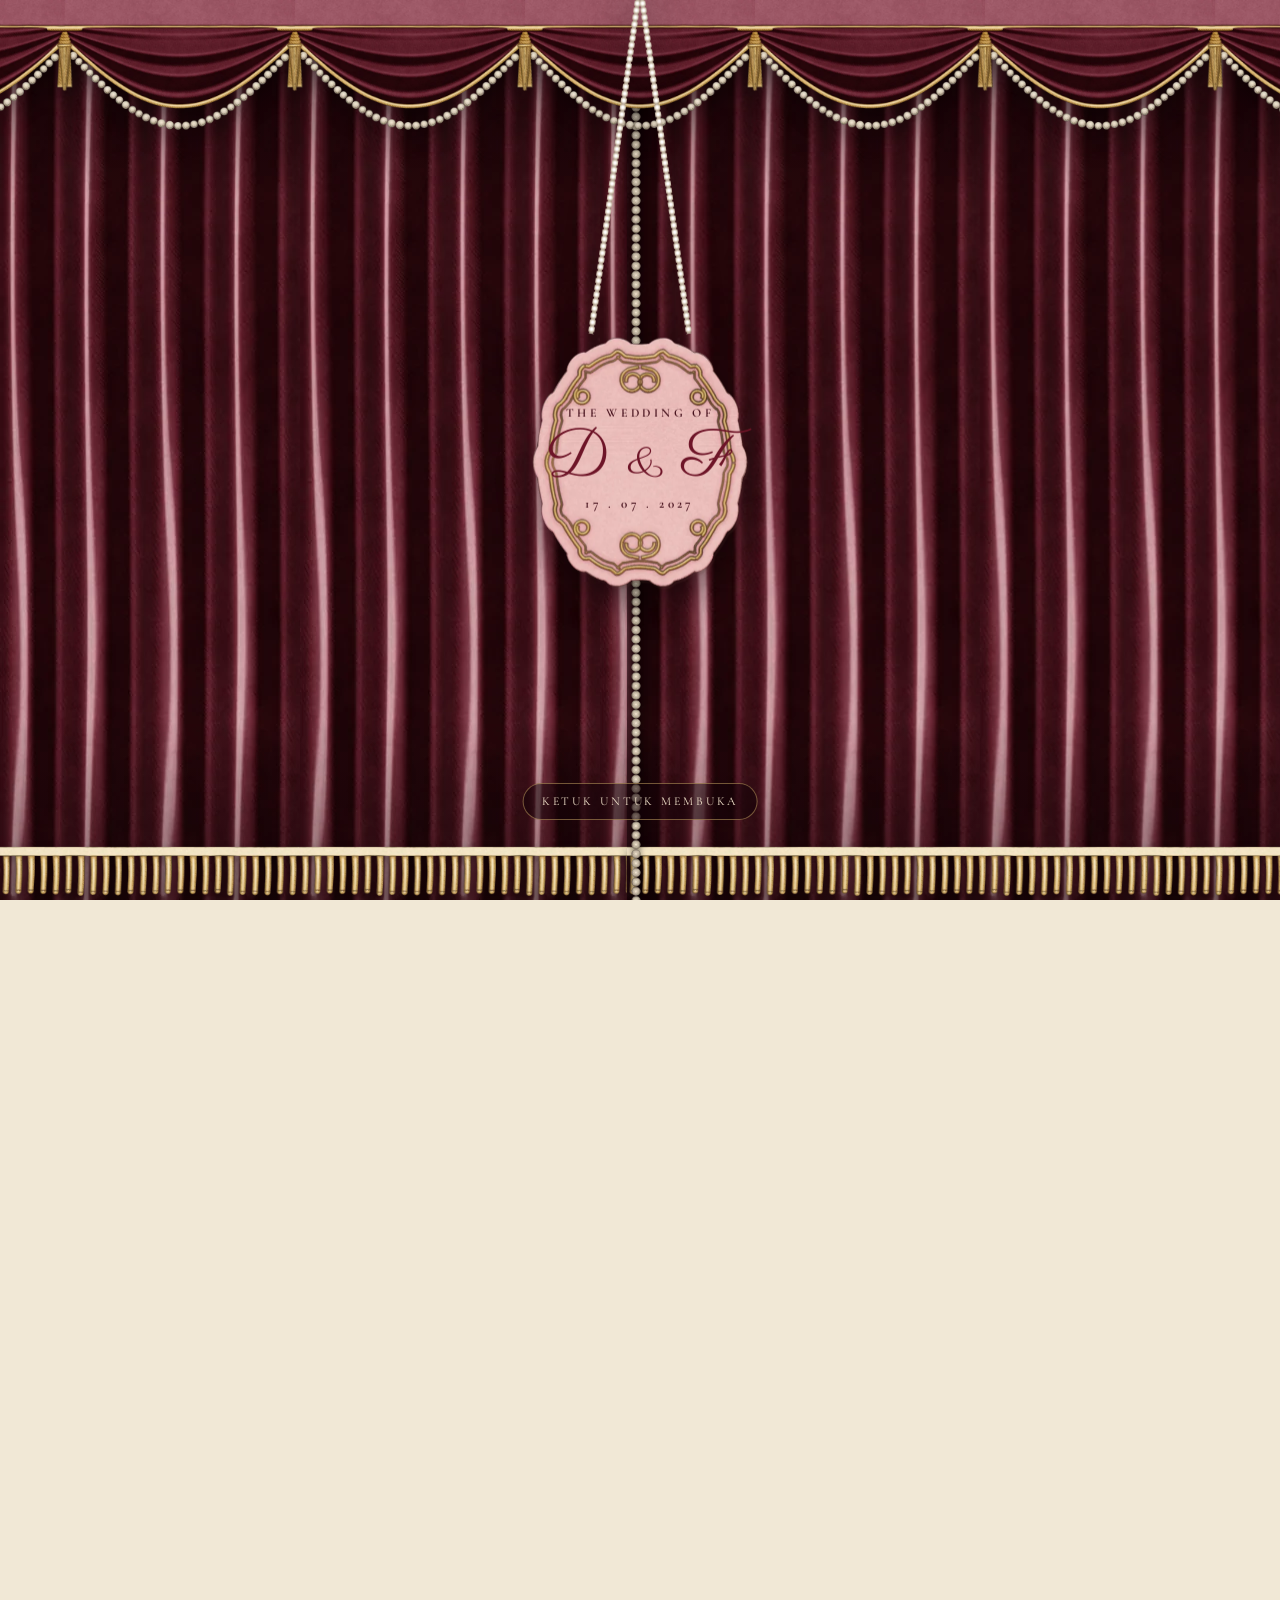
<file: index.html>
<!doctype html>
<html lang="id">
<head>
  <meta charset="utf-8">
  <meta name="viewport" content="width=device-width, initial-scale=1, viewport-fit=cover">
  <title>The Wedding of Devi &amp; Faiz</title>
  <meta name="description" content="Undangan pernikahan Devi &amp; Faiz — Sabtu, 17 Juli 2027, Wajawa Kopi, Blitar.">
  <meta name="theme-color" content="#4a0b19">

  <!-- Pratinjau saat link dibagikan di WhatsApp. Ganti alamatnya bila link GitHub Pages Anda berbeda. -->
  <meta property="og:type" content="website">
  <meta property="og:title" content="The Wedding of Devi &amp; Faiz">
  <meta property="og:description" content="Sabtu, 17 Juli 2027 · Wajawa Kopi, Blitar">
  <meta property="og:image" content="https://akarotto-stack.github.io/undangan/assets/img/og-image.jpg">

  <link rel="preconnect" href="https://fonts.googleapis.com">
  <link rel="preconnect" href="https://fonts.gstatic.com" crossorigin>
  <link rel="stylesheet" href="https://fonts.googleapis.com/css2?family=Amiri&amp;family=Cormorant+Garamond:ital,wght@0,400;0,500;0,600;1,400;1,500&amp;family=Parisienne&amp;display=swap">
  <link rel="preload" as="image" href="assets/img/hiasan/latar-toile.webp">
  <link rel="preload" as="image" href="assets/img/hiasan/taman.webp">
  <link rel="stylesheet" href="assets/css/style.css">
  <script>
    // animasi disiapkan sedini mungkin; dilepas otomatis bila skrip utama gagal dimuat
    document.documentElement.classList.add("siap-animasi");
    setTimeout(function () {
      if (window.UNDANGAN_SIAP) return;
      document.documentElement.classList.remove("siap-animasi", "terkunci");
      var t = document.getElementById("tirai"); if (t) t.hidden = true;
    }, 4000);
  </script>
</head>
<body>

  <!-- sayap kupu-kupu (dipakai ulang oleh semua kupu-kupu) -->
  <svg class="sprite" width="0" height="0" aria-hidden="true" focusable="false">
    <defs>
      <g id="sayap-kupu">
        <!-- sayap kupu-kupu: ilustrasi ukir diwarnai tangan (tiga varian warna, dipilih lewat variabel CSS) -->
        <image href="assets/img/hiasan/sayap-emas.webp" x="0" y="-42" width="50" height="84" style="display: var(--s-emas, inline)"/>
        <image href="assets/img/hiasan/sayap-pink.webp" x="0" y="-42" width="50" height="84" style="display: var(--s-pink, none)"/>
        <image href="assets/img/hiasan/sayap-marun.webp" x="0" y="-42" width="50" height="84" style="display: var(--s-marun, none)"/>
      </g>
    </defs>
  </svg>
  <template id="tpl-kupu">
    <span class="kupu" aria-hidden="true">
      <span class="kupu-tubuh">
        <svg class="sayap kiri" viewBox="-50 -42 50 84"><use href="#sayap-kupu" transform="scale(-1 1)"/></svg>
        <svg class="sayap kanan" viewBox="0 -42 50 84"><use href="#sayap-kupu"/></svg>
        <i class="badan"></i>
      </span>
    </span>
  </template>

  <!-- ============================== SAMPUL ============================== -->
  <section id="sampul" class="sampul" aria-label="Sampul undangan">
    <div class="adegan" data-adegan>
      <div class="lapis latar" data-dalam="0.2"></div>
      <img class="lapis pohon kiri" data-dalam="1" src="assets/img/hiasan/pohon-kiri.webp" alt="" aria-hidden="true">
      <img class="lapis pohon kanan" data-dalam="1" src="assets/img/hiasan/pohon-kanan.webp" alt="" aria-hidden="true">
      <div class="panggung-adegan">
        <img class="lapis janur kiri" data-dalam="0.6" src="assets/img/hiasan/janur-kiri.webp" alt="" aria-hidden="true">
        <img class="lapis janur kanan" data-dalam="0.6" src="assets/img/hiasan/janur-kanan.webp" alt="" aria-hidden="true">
        <img class="lapis taman" data-dalam="0.9" src="assets/img/hiasan/taman.webp" alt="" aria-hidden="true">
      </div>
      <canvas id="kelopak-jatuh" class="lapis kelopak" aria-hidden="true"></canvas>
      <span data-kupu="3" data-jenis="emas,pink,emas" data-sisi></span>
    </div>

    <div class="sampul-isi">
      <p class="judul-kecil" data-isi="judulKecil">The Wedding of</p>
      <figure class="bingkai-foto sampul-foto" data-tampil="fotoSampul">
        <span class="foto-dalam"><img data-src="fotoUtama" data-fokus="fotoUtamaFokus" alt="Foto Devi &amp; Faiz"></span>
        <img class="bingkai-img" src="assets/img/hiasan/bingkai-foto.webp" alt="" aria-hidden="true">
        <span class="kilau-bingkai" aria-hidden="true"></span>
      </figure>
      <h1 class="nama-besar">
        <span class="nama" data-nama="1"></span>
        <span class="dan" aria-hidden="true">&amp;</span>
        <span class="nama" data-nama="2"></span>
      </h1>
      <p class="tanggal-sampul" data-tanggal-singkat></p>
      <div class="kepada">
        <p class="kepada-label" data-isi="sampul.sapaan">Kepada Yth.</p>
        <p class="nama-tamu" id="nama-tamu"></p>
        <p class="catatan" data-isi="sampul.catatan"></p>
      </div>
      <button type="button" class="tombol-buka" id="buka-undangan">
        <svg viewBox="0 0 24 24" aria-hidden="true"><path d="M12 6.5C10.2 5.2 7.6 4.6 4 4.7v13c3.6-.1 6.2.5 8 1.8 1.8-1.3 4.4-1.9 8-1.8v-13c-3.6-.1-6.2.5-8 1.8Z"/><path d="M12 6.5v13"/></svg>
        <span data-isi="sampul.tombol">Buka Undangan</span>
      </button>
    </div>
  </section>

  <!-- ===================== PEMBUKA: TIRAI TEATER ===================== -->
  <div class="tirai" id="tirai" role="dialog" aria-modal="true" aria-label="Tirai pembuka">
    <div class="tirai-panel kiri"><div class="tirai-kain"><div class="tirai-rumbai"></div></div><div class="tirai-tepi"></div></div>
    <div class="tirai-panel kanan"><div class="tirai-kain"><div class="tirai-rumbai"></div></div><div class="tirai-tepi"></div></div>
    <div class="tirai-atas" aria-hidden="true"></div>
    <button type="button" class="tirai-plakat" id="tirai-plakat" aria-label="Buka tirai undangan">
      <span class="tali kiri" aria-hidden="true"></span><span class="tali kanan" aria-hidden="true"></span>
      <img src="assets/img/hiasan/tirai-plakat.webp" alt="">
      <span class="plakat-isi">
        <span class="plakat-kecil" data-isi="judulKecil">The Wedding of</span>
        <span class="plakat-mono" data-monogram></span>
        <span class="plakat-tgl" data-tanggal-singkat></span>
      </span>
    </button>
    <p class="tirai-ajak" aria-hidden="true">Ketuk untuk membuka</p>
  </div>

  <!-- ================== AMPLOP (efek "Buka Undangan") ================== -->
  <div class="amplop-layar" id="amplop-layar" hidden>
    <div class="amplop" id="amplop">
      <div class="amplop-belakang"></div>
      <div class="amplop-surat">
        <p class="surat-kecil" data-isi="judulKecil">The Wedding of</p>
        <p class="surat-nama"><span data-nama="1"></span> <span class="dan">&amp;</span> <span data-nama="2"></span></p>
        <p class="surat-tgl" data-tanggal-singkat></p>
      </div>
      <div class="amplop-depan"></div>
      <span class="amplop-bunga" aria-hidden="true">
        <img class="ab-pakis" src="assets/img/hiasan/tabur-fern.webp" alt="">
        <img class="ab-calla" src="assets/img/hiasan/tabur-calla.webp" alt="">
        <img class="ab-mawar" src="assets/img/hiasan/tabur-rose.webp" alt="">
        <img class="ab-kecil" src="assets/img/hiasan/tabur-hydr.webp" alt="">
      </span>
      <div class="amplop-tutup"><div class="tutup-luar"></div><div class="tutup-dalam"></div></div>
      <button type="button" class="amplop-segel" id="amplop-segel" aria-label="Buka segel amplop"><img src="assets/img/hiasan/tabur-segel.webp" alt=""></button>
    </div>
    <p class="amplop-ajak">Ketuk segel untuk membuka</p>
  </div>

  <!-- =================== PANEL KIRI (layar lebar saja) =================== -->
  <aside class="panel-samping" aria-hidden="true">
    <div class="adegan">
      <div class="lapis latar"></div>
      <img class="lapis pohon kiri" src="assets/img/hiasan/pohon-kiri.webp" alt="">
      <img class="lapis pohon kanan" src="assets/img/hiasan/pohon-kanan.webp" alt="">
      <div class="panggung-adegan">
        <img class="lapis janur kiri" src="assets/img/hiasan/janur-kiri.webp" alt="">
        <img class="lapis janur kanan" src="assets/img/hiasan/janur-kanan.webp" alt="">
        <img class="lapis taman" src="assets/img/hiasan/taman.webp" alt="">
      </div>
    </div>
    <div class="sampul-isi panel-isi">
      <p class="judul-kecil" data-isi="judulKecil">The Wedding of</p>
      <figure class="bingkai-foto sampul-foto" data-tampil="fotoSampul">
        <span class="foto-dalam"><img data-src="fotoUtama" data-fokus="fotoUtamaFokus" alt=""></span>
        <img class="bingkai-img" src="assets/img/hiasan/bingkai-foto.webp" alt="" aria-hidden="true">
        <span class="kilau-bingkai" aria-hidden="true"></span>
      </figure>
      <p class="nama-besar">
        <span class="nama" data-nama="1"></span>
        <span class="dan">&amp;</span>
        <span class="nama" data-nama="2"></span>
      </p>
      <p class="tanggal-sampul" data-tanggal-singkat></p>
    </div>
  </aside>

  <!-- ============================== ISI ============================== -->
  <main class="kolom" id="isi">

    <!-- AYAT + MUSIK -->
    <section class="bagian bagian-ayat" id="ayat">
      <img class="pohon-pojok kiri" src="assets/img/hiasan/pohon-kiri.webp" alt="" aria-hidden="true" loading="lazy">
      <img class="pohon-pojok kanan" src="assets/img/hiasan/pohon-kanan.webp" alt="" aria-hidden="true" loading="lazy">
      <div class="panggung">
        <img class="kolom-bunga kiri dari-kiri" data-parallax="0.12" src="assets/img/hiasan/kolom-gelap-kiri.webp" alt="" aria-hidden="true" loading="lazy">
        <img class="kolom-bunga kanan dari-kanan" data-parallax="0.18" src="assets/img/hiasan/kolom-gelap-kanan.webp" alt="" aria-hidden="true" loading="lazy">
        <article class="kartu kartu-ayat muncul">
          <span class="hiasan-lengkung" aria-hidden="true"><svg viewBox="0 0 120 40"><path d="M60 6c-4 6-4 12 0 18 4-6 4-12 0-18Z"/><path d="M60 24c-10-12-26-14-34-6-6 6-2 14 5 12 5-2 4-8-1-8M60 24c10-12 26-14 34-6 6 6 2 14-5 12-5-2-4-8 1-8"/><path d="M26 30c-8 4-16 4-22 0M94 30c8 4 16 4 22 0"/><circle cx="60" cy="31" r="2.6"/><circle cx="46" cy="33" r="1.4"/><circle cx="74" cy="33" r="1.4"/></svg></span>
          <p class="arab bismillah" lang="ar" dir="rtl" data-isi="bismillah"></p>
          <p class="arab ayat" lang="ar" dir="rtl" data-isi="kutipan.arab" data-tampil="kutipan"></p>
          <p class="ayat-arti" data-isi="kutipan.teks" data-tampil="kutipan"></p>
          <p class="ayat-sumber" data-isi="kutipan.sumber" data-tampil="kutipan"></p>
        </article>
      </div>
      <div class="pemutar-baris">
        <button type="button" class="piringan muncul" id="pemutar" hidden aria-label="Putar lagu">
          <span class="piringan-disk">
            <span class="piringan-cakram"><img src="assets/img/hiasan/piringan.webp" alt=""></span>
            <span class="piringan-kilau" aria-hidden="true"></span>
            <span class="piringan-ikon" aria-hidden="true">
              <svg class="ik-putar" viewBox="0 0 24 24"><path d="M8 5.5v13l10.5-6.5Z"/></svg>
              <svg class="ik-jeda" viewBox="0 0 24 24"><path d="M7.5 5.5h3v13h-3zM13.5 5.5h3v13h-3z"/></svg>
            </span>
          </span>
          <span class="piringan-teks">
            <span class="piringan-label" data-isi="labelMusik">Play the music!</span>
            <span class="piringan-judul" data-isi="judulLagu"></span>
            <span class="piringan-status" aria-hidden="true">Ketuk untuk memutar</span>
          </span>
        </button>
      </div>
      <img class="bed tumbuh" src="assets/img/hiasan/bed-1.webp" alt="" aria-hidden="true" loading="lazy">
      <span data-kupu="2" data-jenis="emas,marun"></span>
    </section>

    <!-- SAVE THE DATE -->
    <section class="pita-beludru" id="simpan">
      <div class="tetes" aria-hidden="true"></div>
      <h2 class="std muncul">Save <i>the</i> Date!</h2>
      <div class="hitung-mundur muncul" id="hitung-mundur" role="timer" aria-live="off">
        <div><span data-hm="hari">0</span><small>Hari</small></div>
        <b aria-hidden="true">:</b>
        <div><span data-hm="jam">00</span><small>Jam</small></div>
        <b aria-hidden="true">:</b>
        <div><span data-hm="menit">00</span><small>Menit</small></div>
        <b aria-hidden="true">:</b>
        <div class="detik"><span data-hm="detik">00</span><small>Detik</small></div>
      </div>
      <p class="hm-selesai" id="hm-selesai" hidden></p>
      <p class="tanggal-panjang muncul" data-tanggal-panjang></p>
      <a class="tombol-garis muncul" id="simpan-tanggal" target="_blank" rel="noopener">
        <svg viewBox="0 0 24 24" aria-hidden="true"><path d="M7 3v3M17 3v3M4 9h16M5.5 5h13A1.5 1.5 0 0 1 20 6.5v12a1.5 1.5 0 0 1-1.5 1.5h-13A1.5 1.5 0 0 1 4 18.5v-12A1.5 1.5 0 0 1 5.5 5Z"/></svg>
        Simpan ke Kalender
      </a>
    </section>

    <!-- MEMPELAI -->
    <section class="bagian bagian-mempelai" id="mempelai">
      <div class="panggung">
        <img class="gapura-pink muncul-gapura" src="assets/img/hiasan/gapura-pink.webp" alt="" aria-hidden="true" loading="lazy">
        <img class="kolom-bunga kiri dari-kiri" data-parallax="0.14" src="assets/img/hiasan/kolom-terang-kiri.webp" alt="" aria-hidden="true" loading="lazy">
        <img class="kolom-bunga kanan dari-kanan" data-parallax="0.1" src="assets/img/hiasan/kolom-terang-kanan.webp" alt="" aria-hidden="true" loading="lazy">
        <article class="kartu kartu-pink muncul">
          <p class="arab bismillah kecil" lang="ar" dir="rtl" data-isi="bismillah"></p>
          <p class="salam" data-isi="salamPembuka"></p>
          <p class="pengantar" data-isi="kalimatPembuka"></p>
          <div class="profil-wadah" id="profil-wadah"></div>
        </article>
      </div>
      <img class="bed tumbuh" src="assets/img/hiasan/bed-2.webp" alt="" aria-hidden="true" loading="lazy">
      <span data-kupu="3" data-jenis="pink,emas,pink"></span>
    </section>

    <!-- ACARA -->
    <section class="bagian bagian-acara" id="acara">
      <img class="gebyok muncul" src="assets/img/hiasan/gebyok.webp" alt="" aria-hidden="true" loading="lazy">
      <div class="kartu-beludru muncul">
        <span class="mutiara" aria-hidden="true"><img src="assets/img/hiasan/mutiara.webp" alt="" loading="lazy"></span>
        <div class="daftar-acara" id="daftar-acara"></div>
        <div class="lokasi" id="lokasi"></div>
        <div class="dress-code" id="dress-code" hidden>
          <h3>Dress Code</h3>
          <p data-isi="dressCode.teks"></p>
          <div class="swatch" id="swatch"></div>
        </div>
        <img class="ornamen-tetes kiri" src="assets/img/hiasan/ornamen-tetes.webp" alt="" aria-hidden="true" loading="lazy">
        <img class="ornamen-tetes kanan" src="assets/img/hiasan/ornamen-tetes.webp" alt="" aria-hidden="true" loading="lazy">
      </div>
    </section>

    <!-- SIARAN LANGSUNG -->
    <section class="bagian bagian-kecil" id="streaming" data-tampil="streaming">
      <div class="kartu-polos muncul">
        <h2 class="judul-script">Live Streaming</h2>
        <p data-isi="streaming.teks"></p>
        <a class="tombol-isi" id="link-streaming" target="_blank" rel="noopener" data-isi="streaming.label"></a>
      </div>
    </section>

    <!-- CERITA -->
    <section class="bagian bagian-kecil" id="cerita" data-tampil="ceritaCinta">
      <h2 class="judul-script muncul">Cerita Kami</h2>
      <ol class="linimasa" id="linimasa"></ol>
    </section>

    <!-- GALERI -->
    <section class="bagian bagian-galeri" id="galeri" data-tampil="galeri">
      <h2 class="judul-script muncul">Galeri</h2>
      <p class="sub-judul muncul">Momen Kami</p>
      <div class="dinding muncul" id="dinding" role="region" aria-label="Dinding foto interaktif" aria-describedby="dinding-petunjuk">
        <div class="dinding-dunia" id="kisi-foto"></div>
        <p class="dinding-petunjuk" id="dinding-petunjuk">
          <svg viewBox="0 0 24 24" aria-hidden="true"><path d="M8 13V5.5a1.5 1.5 0 0 1 3 0V11m0-1.5V4a1.5 1.5 0 0 1 3 0v6m0-4.5a1.5 1.5 0 0 1 3 0V11m0-3a1.5 1.5 0 0 1 3 0v6.5A6.5 6.5 0 0 1 13.5 21H12a6 6 0 0 1-4.6-2.2L4.3 15a1.6 1.6 0 0 1 2.4-2.1L8 14.5"/></svg>
          <span data-petunjuk>Cubit untuk zoom · Geser untuk jelajah</span>
        </p>
        <div class="dinding-kontrol" role="toolbar" aria-label="Kontrol galeri">
          <button type="button" id="dinding-plus" aria-label="Perbesar"><svg viewBox="0 0 24 24" aria-hidden="true"><circle cx="10.5" cy="10.5" r="6.5"/><path d="M15.5 15.5 20 20M10.5 7.5v6M7.5 10.5h6"/></svg></button>
          <button type="button" id="dinding-minus" aria-label="Perkecil"><svg viewBox="0 0 24 24" aria-hidden="true"><circle cx="10.5" cy="10.5" r="6.5"/><path d="M15.5 15.5 20 20M7.5 10.5h6"/></svg></button>
          <button type="button" id="dinding-pusat" aria-label="Lihat semua foto"><svg viewBox="0 0 24 24" aria-hidden="true"><path d="M12 3v18M3 12h18M12 3 9.5 5.5M12 3l2.5 2.5M12 21l-2.5-2.5M12 21l2.5-2.5M3 12l2.5-2.5M3 12l2.5 2.5M21 12l-2.5-2.5M21 12l-2.5 2.5"/></svg></button>
          <button type="button" id="dinding-acak" aria-label="Acak susunan foto"><svg viewBox="0 0 24 24" aria-hidden="true"><path d="M3 7h3.5c2.5 0 3.7 1.3 5 3.5l1 1.8c1.3 2.2 2.5 3.7 5 3.7H21M18 14l3 3-3 3M3 17h3.5c1.7 0 2.8-.7 3.7-1.8M14.3 8.8C15.2 7.7 16.3 7 18 7h3M18 4l3 3-3 3"/></svg></button>
        </div>
      </div>
      <span data-kupu="2" data-jenis="emas,pink"></span>
    </section>

    <!-- RSVP & UCAPAN -->
    <section class="bagian bagian-rsvp" id="rsvp" data-tampil="rsvp">
      <img class="kolom-bunga kecil kiri dari-kiri" src="assets/img/hiasan/kolom-gelap-kiri.webp" alt="" aria-hidden="true" loading="lazy">
      <div class="kartu-renda muncul">
        <h2 class="judul-script">RSVP &amp; Ucapan</h2>
        <p class="sub" data-isi="rsvp.teks"></p>
        <p class="label-demo" id="label-demo" hidden>Mode demo — sambungkan Google Sheets agar jawaban tersimpan</p>
        <form class="form-rsvp" id="form-rsvp" novalidate>
          <label class="isian">
            <span>Nama</span>
            <input id="rsvp-nama" name="nama" type="text" maxlength="80" autocomplete="name" required>
          </label>
          <fieldset class="pilihan">
            <legend>Konfirmasi kehadiran</legend>
            <label><input type="radio" name="hadir" id="rsvp-ya" value="ya"><span data-isi="rsvp.labelHadir">Hadir</span></label>
            <label><input type="radio" name="hadir" id="rsvp-tidak" value="tidak"><span data-isi="rsvp.labelTidak">Tidak hadir</span></label>
          </fieldset>
          <label class="isian" id="isian-jumlah">
            <span>Jumlah yang hadir</span>
            <select id="rsvp-jumlah" name="jumlah"></select>
          </label>
          <label class="isian">
            <span>Ucapan &amp; doa</span>
            <textarea id="rsvp-ucapan" name="ucapan" rows="4" maxlength="500"></textarea>
          </label>
          <button type="submit" class="tombol-isi" id="kirim-rsvp">Kirim</button>
          <p class="pesan-form" id="pesan-form" role="status"></p>
        </form>
        <div class="ucapan-kepala">
          <h3>Ucapan &amp; Doa</h3>
          <span id="jumlah-ucapan"></span>
        </div>
        <ul class="daftar-ucapan" id="daftar-ucapan"></ul>
        <button type="button" class="tombol-garis gelap" id="ucapan-lagi" hidden>Lihat ucapan lainnya</button>
      </div>
    </section>

    <!-- PENUTUP -->
    <section class="bagian bagian-penutup" id="penutup">
      <img class="pohon-pojok kiri" src="assets/img/hiasan/pohon-kiri.webp" alt="" aria-hidden="true" loading="lazy">
      <img class="pohon-pojok kanan" src="assets/img/hiasan/pohon-kanan.webp" alt="" aria-hidden="true" loading="lazy">
      <div class="panggung">
        <img class="kolom-bunga kiri dari-kiri" src="assets/img/hiasan/kolom-terang-kiri.webp" alt="" aria-hidden="true" loading="lazy">
        <img class="kolom-bunga kanan dari-kanan" src="assets/img/hiasan/kolom-gelap-kanan.webp" alt="" aria-hidden="true" loading="lazy">
        <article class="kartu kartu-ayat kartu-penutup muncul">
          <span class="hiasan-lengkung" aria-hidden="true"><svg viewBox="0 0 120 40"><path d="M60 6c-4 6-4 12 0 18 4-6 4-12 0-18Z"/><path d="M60 24c-10-12-26-14-34-6-6 6-2 14 5 12 5-2 4-8-1-8M60 24c10-12 26-14 34-6 6 6 2 14-5 12-5-2-4-8 1-8"/><path d="M26 30c-8 4-16 4-22 0M94 30c8 4 16 4 22 0"/><circle cx="60" cy="31" r="2.6"/><circle cx="46" cy="33" r="1.4"/><circle cx="74" cy="33" r="1.4"/></svg></span>
          <h2 class="judul-script judul-penutup" data-isi="judulPenutup">Terima Kasih</h2>
          <p class="penutup-teks" data-isi="kalimatPenutup"></p>
          <p class="salam" data-isi="salamPenutup"></p>
          <p class="kami">Kami yang berbahagia,</p>
          <p class="nama-penutup"><span data-nama="1"></span> <span class="dan">&amp;</span> <span data-nama="2"></span></p>
          <p class="keluarga" data-isi="keluarga"></p>
          <div class="turut" data-tampil="turutMengundang">
            <h3>Turut Mengundang</h3>
            <ul id="daftar-turut"></ul>
          </div>
          <p class="tagar" data-isi="tagar"></p>
        </article>
      </div>
      <img class="bed tumbuh" src="assets/img/hiasan/bed-1.webp" alt="" aria-hidden="true" loading="lazy">
      <span data-kupu="3" data-jenis="emas,marun,pink"></span>
      <footer class="kaki">
        <p>Dibuat dengan cinta untuk <span data-nama="1"></span> &amp; <span data-nama="2"></span></p>
      </footer>
    </section>
  </main>

  <canvas class="kelopak-isi" id="kelopak-isi" aria-hidden="true"></canvas>

  <nav class="nav-bawah" id="nav-bawah" aria-label="Navigasi bagian" hidden></nav>

  <button type="button" class="tombol-musik" id="tombol-musik" hidden aria-label="Jeda musik">
    <img src="assets/img/hiasan/piringan.webp" alt="">
  </button>
  <audio id="audio" loop preload="none"></audio>

  <div class="lightbox" id="lightbox" hidden role="dialog" aria-modal="true" aria-label="Foto galeri">
    <button type="button" class="lb-tutup" id="lb-tutup" aria-label="Tutup">&times;</button>
    <button type="button" class="lb-panah kiri" id="lb-kiri" aria-label="Foto sebelumnya">&#8249;</button>
    <img id="lightbox-img" alt="">
    <button type="button" class="lb-panah kanan" id="lb-kanan" aria-label="Foto berikutnya">&#8250;</button>
    <p class="lb-urutan" id="lb-urutan"></p>
  </div>
  <div class="notifikasi" id="notifikasi" role="status" aria-live="polite"></div>

  <!-- ============================ TEMPLATE ============================ -->
  <template id="tpl-profil">
    <div class="profil muncul">
      <figure class="bingkai-foto profil-foto" hidden>
        <span class="foto-dalam"><img alt="" loading="lazy"></span>
        <img class="bingkai-img" src="assets/img/hiasan/bingkai-foto.webp" alt="" aria-hidden="true">
        <span class="kilau-bingkai" aria-hidden="true"></span>
      </figure>
      <p class="nama-lengkap"></p>
      <p class="keterangan"></p>
      <p class="orang-tua"></p>
      <a class="instagram" hidden target="_blank" rel="noopener">
        <svg viewBox="0 0 24 24" aria-hidden="true"><rect x="3.5" y="3.5" width="17" height="17" rx="5"/><circle cx="12" cy="12" r="4"/><circle cx="17.3" cy="6.7" r="1"/></svg>
        <span></span>
      </a>
    </div>
  </template>

  <template id="tpl-acara">
    <div class="acara-item">
      <span class="ikon-acara" aria-hidden="true"></span>
      <h3 class="nama-acara"></h3>
      <p class="baris"><svg viewBox="0 0 24 24" aria-hidden="true"><path d="M7 3v3M17 3v3M4 9h16M5.5 5h13A1.5 1.5 0 0 1 20 6.5v12a1.5 1.5 0 0 1-1.5 1.5h-13A1.5 1.5 0 0 1 4 18.5v-12A1.5 1.5 0 0 1 5.5 5Z"/></svg><span class="hari-tanggal"></span></p>
      <p class="baris"><svg viewBox="0 0 24 24" aria-hidden="true"><circle cx="12" cy="12" r="8.5"/><path d="M12 7.5V12l3 2"/></svg><span class="jam"></span></p>
      <p class="baris tempat-acara" hidden><svg viewBox="0 0 24 24" aria-hidden="true"><path d="M12 21s-6.5-5.6-6.5-11a6.5 6.5 0 0 1 13 0c0 5.4-6.5 11-6.5 11Z"/><circle cx="12" cy="10" r="2.3"/></svg><span class="tempat"></span></p>
      <a class="link-kalender" target="_blank" rel="noopener">+ Kalender</a>
    </div>
  </template>

  <template id="tpl-lokasi">
    <div class="lokasi-item">
      <span class="ikon-acara" data-ikon="pin" aria-hidden="true"></span>
      <h3>Lokasi</h3>
      <p class="baris"><svg viewBox="0 0 24 24" aria-hidden="true"><path d="M12 21s-6.5-5.6-6.5-11a6.5 6.5 0 0 1 13 0c0 5.4-6.5 11-6.5 11Z"/><circle cx="12" cy="10" r="2.3"/></svg><span><strong class="tempat"></strong><br><span class="alamat"></span></span></p>
      <div class="peta" hidden></div>
      <a class="tombol-isi terang link-maps" target="_blank" rel="noopener">Lihat Lokasi</a>
    </div>
  </template>

  <template id="tpl-ucapan">
    <li class="ucapan">
      <div class="ucapan-atas"><strong class="ucapan-nama"></strong><span class="lencana"></span></div>
      <p class="ucapan-isi"></p>
      <time class="ucapan-waktu"></time>
    </li>
  </template>

  <script src="config.js"></script>
  <script src="assets/js/main.js"></script>
</body>
</html>
</file>
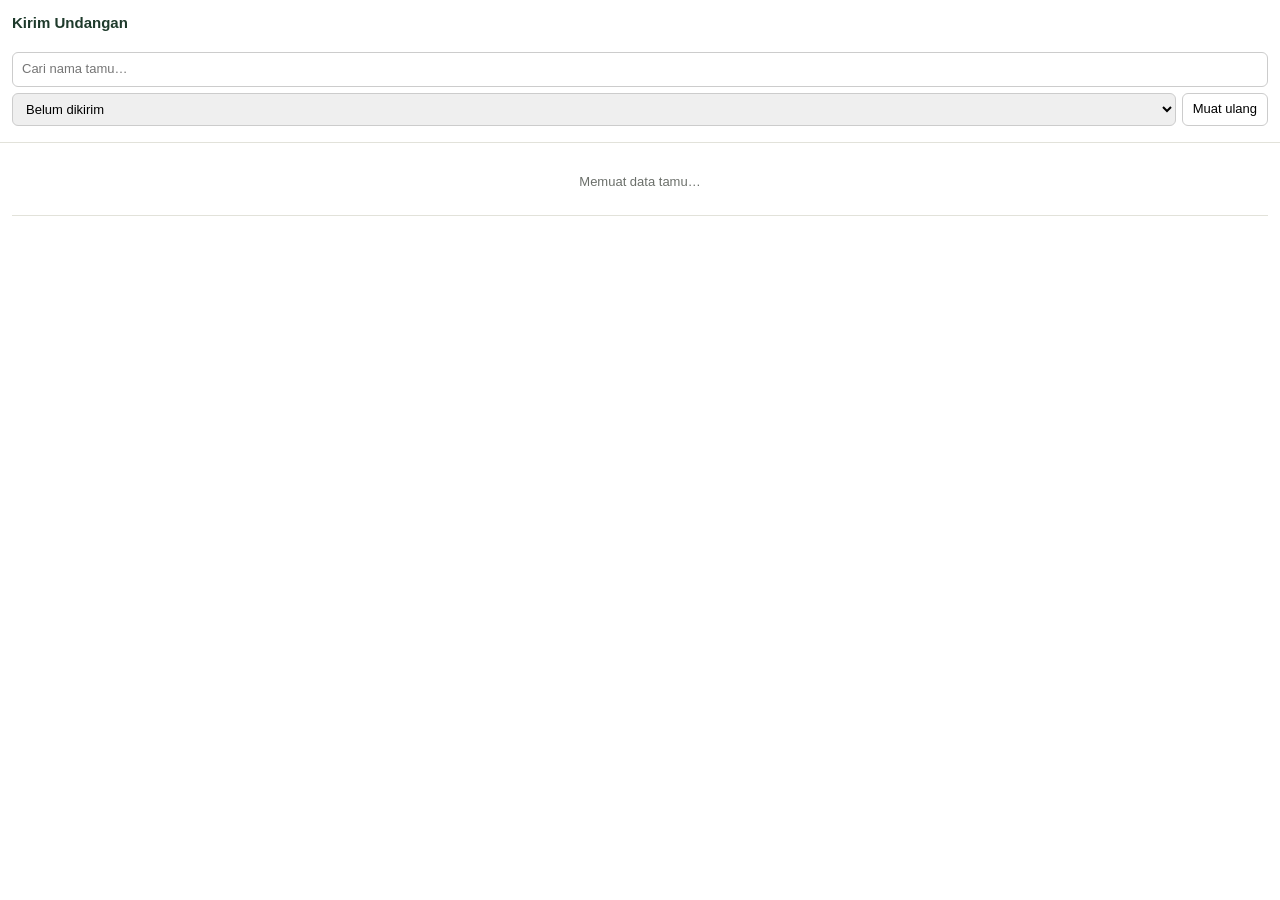
<file: google-apps-script/Kirim.html>
<!DOCTYPE html>
<html>
<head>
<base target="_top">
<meta charset="utf-8">
<style>
  :root { --hijau:#1E3A2B; --kuningan:#A8843F; --garis:#E2E2DA; --abu:#6B6F6A; --latar:#F7F7F2; }
  * { box-sizing: border-box; }
  body { margin: 0; font: 13px/1.45 Arial, sans-serif; color: #222; background: #fff; }
  header { position: sticky; top: 0; background: #fff; border-bottom: 1px solid var(--garis); padding: 12px 12px 10px; z-index: 2; }
  h1 { font-size: 15px; margin: 0 0 8px; color: var(--hijau); }
  .rekap { display: grid; grid-template-columns: repeat(2, 1fr); gap: 6px; margin-bottom: 10px; }
  .rekap div { background: var(--latar); border-radius: 8px; padding: 6px 8px; }
  .rekap b { display: block; font-size: 16px; color: var(--hijau); }
  .rekap span { color: var(--abu); font-size: 11px; }
  input[type=search], select { width: 100%; padding: 7px 9px; border: 1px solid #ccc; border-radius: 6px; font: inherit; margin-bottom: 6px; }
  .baris-alat { display: flex; gap: 6px; }
  .baris-alat select { flex: 1; }
  .tbl { border: 1px solid #ccc; background: #fff; border-radius: 6px; padding: 0 10px; cursor: pointer; font: inherit; height: 33px; }
  .peringatan { background: #FFF4D6; border: 1px solid #F0D68A; border-radius: 6px; padding: 8px; margin-top: 6px; font-size: 12px; }
  ul { list-style: none; margin: 0; padding: 6px 12px 24px; }
  li { border-bottom: 1px solid var(--garis); padding: 10px 0; }
  .nama { font-weight: bold; font-size: 13.5px; word-break: break-word; }
  .info { color: var(--abu); font-size: 11.5px; margin: 2px 0 6px; }
  .lencana { display: inline-block; font-size: 10.5px; padding: 1px 7px; border-radius: 10px; margin-right: 4px; background: #EEE; color: #555; }
  .lencana.ok { background: #DCEFD9; color: #1E5631; }
  .lencana.buka { background: #E3ECF7; color: #24476B; }
  .lencana.tidak { background: #F7DEDA; color: #8B1A1A; }
  .aksi { display: flex; gap: 6px; flex-wrap: wrap; }
  .aksi a, .aksi button { display: inline-block; text-decoration: none; font: inherit; font-size: 12px; padding: 6px 10px; border-radius: 6px; cursor: pointer; }
  .kirim { background: #1F8F4E; color: #fff; border: 1px solid #1F8F4E; }
  .kirim.ulang { background: #fff; color: #1F8F4E; }
  .salin { background: #fff; color: #333; border: 1px solid #ccc; }
  .salin-input { width: 100%; margin-top: 6px; font-size: 11px; }
  .kosong, .muat { color: var(--abu); text-align: center; padding: 24px 8px; }
</style>
</head>
<body>
<header>
  <h1>Kirim Undangan</h1>
  <div class="rekap" id="rekap"></div>
  <input type="search" id="cari" placeholder="Cari nama tamu…">
  <div class="baris-alat">
    <select id="saring">
      <option value="belum">Belum dikirim</option>
      <option value="semua">Semua tamu</option>
      <option value="terkirim">Sudah dikirim</option>
      <option value="belumbuka">Terkirim, belum dibuka</option>
      <option value="belumrsvp">Belum RSVP</option>
    </select>
    <button class="tbl" id="muat-ulang" title="Muat ulang data">Muat ulang</button>
  </div>
  <div id="peringatan"></div>
</header>
<ul id="daftar"><li class="muat">Memuat data tamu…</li></ul>

<script>
  var DATA = { tamu: [], rekap: {} };

  function el(tag, cls, teks) {
    var e = document.createElement(tag);
    if (cls) e.className = cls;
    if (teks != null) e.textContent = teks;
    return e;
  }

  function muat() {
    document.getElementById('daftar').innerHTML = '<li class="muat">Memuat data tamu…</li>';
    google.script.run
      .withSuccessHandler(function (d) { DATA = d; gambar(); })
      .withFailureHandler(function (err) {
        document.getElementById('daftar').innerHTML = '';
        document.getElementById('daftar').appendChild(el('li', 'kosong', 'Gagal memuat: ' + err.message));
      })
      .dataPanel();
  }

  function gambarRekap() {
    var r = DATA.rekap, box = document.getElementById('rekap');
    box.innerHTML = '';
    [
      [r.terkirim + ' / ' + r.total, 'undangan terkirim'],
      [r.dibuka, 'sudah dibuka'],
      [r.rsvpHadir + ' (' + r.orangHadir + ' org)', 'konfirmasi hadir'],
      [r.rsvpTidak, 'tidak hadir']
    ].forEach(function (x) {
      var d = el('div'); d.appendChild(el('b', null, String(x[0]))); d.appendChild(el('span', null, x[1])); box.appendChild(d);
    });
    var p = document.getElementById('peringatan');
    p.innerHTML = '';
    if (!DATA.linkSiap) p.appendChild(el('div', 'peringatan', 'Isi "Link website undangan" di sheet Pengaturan Undangan, lalu jalankan menu "2. Buat / perbarui link undangan".'));
    else if (r.adaLink < r.total) p.appendChild(el('div', 'peringatan', (r.total - r.adaLink) + ' tamu belum punya link. Jalankan menu "2. Buat / perbarui link undangan".'));
  }

  function cocok(t) {
    var q = document.getElementById('cari').value.trim().toLowerCase();
    if (q && t.nama.toLowerCase().indexOf(q) < 0) return false;
    var s = document.getElementById('saring').value;
    if (s === 'belum') return !t.terkirim;
    if (s === 'terkirim') return t.terkirim;
    if (s === 'belumbuka') return t.terkirim && !t.dibuka;
    if (s === 'belumrsvp') return !t.rsvp || t.rsvp === 'Belum Konfirmasi';
    return true;
  }

  function gambar() {
    gambarRekap();
    var ul = document.getElementById('daftar');
    ul.innerHTML = '';
    var tampil = DATA.tamu.filter(cocok);
    if (!tampil.length) { ul.appendChild(el('li', 'kosong', 'Tidak ada tamu pada daftar ini.')); return; }
    tampil.forEach(function (t) {
      var li = el('li');
      li.appendChild(el('div', 'nama', t.nama));
      var info = el('div', 'info');
      info.appendChild(document.createTextNode(t.hp ? '+' + t.hp + ' ' : 'Nomor WA kosong '));
      if (t.terkirim) info.appendChild(el('span', 'lencana ok', 'Terkirim' + (t.waktuKirim ? ' ' + t.waktuKirim : '')));
      if (t.dibuka) info.appendChild(el('span', 'lencana buka', 'Dibuka ' + t.dibuka + (t.jumlahDibuka > 1 ? ' (' + t.jumlahDibuka + 'x)' : '')));
      if (t.rsvp === 'Konfirmasi Hadir') info.appendChild(el('span', 'lencana ok', 'Hadir'));
      if (t.rsvp === 'Konfirmasi Tidak Hadir') info.appendChild(el('span', 'lencana tidak', 'Tidak hadir'));
      li.appendChild(info);

      var aksi = el('div', 'aksi');
      if (t.wa) {
        var a = el('a', 'kirim' + (t.terkirim ? ' ulang' : ''), t.terkirim ? 'Kirim ulang' : (t.hp ? 'Kirim WA' : 'Kirim WA (pilih kontak)'));
        a.href = t.wa; a.target = '_blank'; a.rel = 'noopener';
        a.addEventListener('click', function () {
          google.script.run.withSuccessHandler(function (res) {
            t.terkirim = true; t.waktuKirim = res.waktuKirim; t.status = 'Sudah Dikirim';
            DATA.rekap.terkirim = DATA.tamu.filter(function (x) { return x.terkirim; }).length;
            setTimeout(gambar, 400);
          }).tandaiTerkirim(t.kode);
        });
        aksi.appendChild(a);
        var b = el('button', 'salin', 'Salin link');
        b.addEventListener('click', function () {
          function manual() {
            if (li.querySelector('.salin-input')) return;
            var inp = el('input', 'salin-input'); inp.value = t.link; inp.readOnly = true;
            li.appendChild(inp); inp.focus(); inp.select();
          }
          if (navigator.clipboard && navigator.clipboard.writeText) {
            navigator.clipboard.writeText(t.link).then(function () { b.textContent = 'Tersalin'; setTimeout(function () { b.textContent = 'Salin link'; }, 1500); }, manual);
          } else { manual(); }
        });
        aksi.appendChild(b);
      } else {
        aksi.appendChild(el('span', 'info', 'Belum ada link'));
      }
      li.appendChild(aksi);
      ul.appendChild(li);
    });
  }

  document.getElementById('cari').addEventListener('input', gambar);
  document.getElementById('saring').addEventListener('change', gambar);
  document.getElementById('muat-ulang').addEventListener('click', muat);
  muat();
</script>
</body>
</html>
</file>
<file: assets/css/style.css>
/* ==========================================================================
   TEMA "TAMAN BELUDRU" — ilustrasi botani vintage (cetak ukir diwarnai tangan)
   dengan volume 3D: bunga marun, gapura janur, lanskap toile di atas kertas antik,
   beludru damask, mutiara & bingkai besi tempa.
   Warna & huruf diatur di :root.
   ========================================================================== */
:root {
  --kabut: #f1e8d6;
  --kertas: #f6eee2;
  --marun: #6e1528;
  --marun-tua: #3e0915;
  --beludru: #4a0b19;
  --pink: #e8a2ae;
  --pink-tua: #c9677a;
  --emas: #e2bd72;
  --emas-tua: #b8924a;
  --teks: #3a1a20;
  --teks-lembut: #6b4a4f;
  --krem: #f8ecd9;
  --font-script: "Parisienne", "Great Vibes", cursive;
  --font-serif: "Cormorant Garamond", "Cormorant", Georgia, serif;
  --font-arab: "Amiri", "Traditional Arabic", serif;
  --lebar: 480px;
  --tekstur: url("../img/hiasan/latar-toile.webp");
  --ease: cubic-bezier(.2, .7, .2, 1);
}

*, *::before, *::after { box-sizing: border-box; }
html { -webkit-text-size-adjust: 100%; scroll-behavior: smooth; }
html.terkunci, html.terkunci body { overflow: hidden; height: 100%; }
body {
  margin: 0;
  font-family: var(--font-serif);
  font-size: 17px;
  line-height: 1.6;
  color: var(--teks);
  background: var(--kabut) var(--tekstur) center top / 620px auto repeat;
  overflow-x: hidden;
}
img { max-width: 100%; display: block; }
button, input, select, textarea { font: inherit; color: inherit; }
a { color: inherit; }
[hidden] { display: none !important; }
p { margin: 0; }
h1, h2, h3 { margin: 0; font-weight: 400; }

/* ------------------------------------------------------------------ SAMPUL */
.sampul {
  position: fixed; inset: 0; z-index: 50;
  overflow: hidden;
  background: var(--kabut);
  display: grid; place-items: center;
  perspective: 900px;
}
.adegan { position: absolute; inset: 0; overflow: hidden; }
.lapis { position: absolute; will-change: transform; pointer-events: none; }
.adegan .latar {
  inset: -4%;
  background: var(--kabut) var(--tekstur) center / 640px auto repeat;
}
.adegan .latar::after { /* kabut lembut di tengah agar tulisan terbaca */
  content: ""; position: absolute; inset: 0;
  background: radial-gradient(ellipse 60% 45% at 50% 46%, rgba(243, 235, 219, .88), rgba(243, 235, 219, 0) 70%);
}
.adegan .pohon { top: -11%; width: min(60vw, 420px); }
.adegan .pohon.kiri { left: -24%; transform-origin: 0 0; }
.adegan .pohon.kanan { right: -24%; transform-origin: 100% 0; }
.adegan .janur { top: 22%; height: 48%; width: auto; max-width: none; }
.adegan .janur.kiri { left: -5%; transform-origin: 20% 100%; }
.adegan .janur.kanan { right: -5%; transform-origin: 80% 100%; }
.adegan .taman { left: 50%; bottom: -2%; width: max(112%, 520px); max-width: none; transform-origin: 50% 100%;
  -webkit-mask-image: linear-gradient(90deg, transparent, #000 7%, #000 93%, transparent); mask-image: linear-gradient(90deg, transparent, #000 7%, #000 93%, transparent); }
.adegan .kelopak { inset: 0; width: 100%; height: 100%; }
.panggung-adegan { position: absolute; top: 0; bottom: 0; left: 50%; width: min(100%, 72vh); translate: -50% 0; }

/* gerak halus terus-menerus (dipadukan dengan parallax via --px/--py) */
.adegan .pohon.kiri { animation: goyang-kiri 9s ease-in-out infinite; }
.adegan .pohon.kanan { animation: goyang-kanan 10s ease-in-out infinite; }
.adegan .janur.kiri { animation: ayun-kiri 7s ease-in-out infinite; }
.adegan .janur.kanan { animation: ayun-kanan 7.6s ease-in-out infinite; }
.adegan .taman { transform: translateX(-50%); animation: napas 12s ease-in-out infinite; }
.adegan [data-dalam] { translate: calc(var(--px, 0) * var(--d, 0) * -14px) calc(var(--py, 0) * var(--d, 0) * -10px); }
@keyframes goyang-kiri { 50% { rotate: 1.6deg; } }
@keyframes goyang-kanan { 50% { rotate: -1.6deg; } }
@keyframes ayun-kiri { 50% { rotate: -1deg; } }
@keyframes ayun-kanan { 50% { rotate: 1deg; } }
@keyframes napas { 50% { scale: 1.015; } }

.sampul-isi {
  position: relative; z-index: 3;
  text-align: center;
  padding: 0 28px;
  margin-top: -14vh;
  display: flex; flex-direction: column; align-items: center;
}
.sampul .sampul-isi:has(.sampul-foto:not([hidden])) { margin-top: -4vh; }
.judul-kecil {
  text-shadow: 0 0 8px rgba(243, 235, 219, .95), 0 0 3px rgba(243, 235, 219, .95);
  font-size: 15px; letter-spacing: .32em; text-transform: uppercase;
  color: var(--marun); font-weight: 500;
}
.nama-besar {
  font-family: var(--font-script); font-weight: 400;
  color: var(--marun);
  line-height: .95;
  margin: 10px 0 8px;
  display: flex; flex-direction: column; align-items: center;
  text-shadow: 0 0 14px rgba(243, 235, 219, .95), 0 0 4px rgba(243, 235, 219, .9), 0 6px 18px rgba(110, 21, 40, .18);
}
.nama-besar .nama { font-size: clamp(62px, 19vw, 100px); }
.nama-besar .dan { font-size: clamp(46px, 13vw, 66px); margin: -2px 0 -6px; }
/* dengan foto: nama dalam satu baris di bawah bingkai */
.sampul-foto:not([hidden]) ~ .nama-besar { flex-direction: row; align-items: baseline; gap: .18em; margin: 2px 0 2px; }
.sampul-foto:not([hidden]) ~ .nama-besar .nama { font-size: clamp(44px, min(13.5vw, 7.4vh), 72px); }
.sampul-foto:not([hidden]) ~ .nama-besar .dan { font-size: clamp(32px, min(9vw, 5vh), 48px); margin: 0; }
.tanggal-sampul { text-shadow: 0 0 8px rgba(243, 235, 219, .95); font-size: 15px; letter-spacing: .3em; color: var(--marun); font-weight: 500; }
.kepada {
  margin-top: 2.4vh;
  padding: 8px 22px 10px;
  border-radius: 14px;
  background: rgba(248, 246, 238, .72);
  -webkit-backdrop-filter: blur(3px); backdrop-filter: blur(3px);
  box-shadow: 0 6px 20px rgba(40, 20, 20, .12);
}
.kepada-label { font-size: 14px; color: var(--teks-lembut); font-style: italic; }
.nama-tamu { font-size: 21px; font-weight: 600; color: var(--marun-tua); line-height: 1.3; }
.nama-tamu .amp { font-style: italic; padding: 0 .15em; }
.tombol-buka {
  margin-top: 16px;
  display: inline-flex; align-items: center; gap: 10px;
  padding: 11px 26px 11px 22px;
  border: 0; border-radius: 999px; cursor: pointer;
  background: linear-gradient(180deg, #7d1a2e, #5a0f1f);
  color: #fbeee4; font-size: 17px; letter-spacing: .04em;
  box-shadow: 0 8px 20px rgba(62, 9, 21, .38), inset 0 1px 0 rgba(255, 255, 255, .22), inset 0 -2px 0 rgba(0, 0, 0, .2);
  transition: transform .2s var(--ease), box-shadow .2s;
  animation: denyut 2.6s ease-in-out infinite;
}
.tombol-buka:hover { transform: translateY(-2px); }
.tombol-buka:active { transform: translateY(1px) scale(.98); }
.tombol-buka svg { width: 20px; height: 20px; fill: none; stroke: currentColor; stroke-width: 1.6; stroke-linejoin: round; }
@keyframes denyut { 50% { box-shadow: 0 8px 26px rgba(62, 9, 21, .5), 0 0 0 7px rgba(125, 26, 46, .12), inset 0 1px 0 rgba(255, 255, 255, .22); } }
.catatan { margin: 4px auto 0; font-size: 11.5px; font-style: italic; color: var(--teks-lembut); max-width: 240px; line-height: 1.3; }

/* bingkai foto mutiara (gambar 3D) — bukaan foto diukur dari gambar bingkai */
.bingkai-foto { position: relative; margin: 0; aspect-ratio: 600 / 793; width: 100%; isolation: isolate; }
.bingkai-foto .foto-dalam {
  position: absolute; left: 11.905%; top: 16.216%; width: 76.19%; height: 75.676%;
  border-radius: 50% 50% 0 0 / 38.1% 38.1% 0 0; overflow: hidden; background: #3a0713;
}
.bingkai-foto .foto-dalam img { width: 100%; height: 100%; object-fit: cover; animation: ken-burns 16s ease-in-out infinite alternate; }
.bingkai-foto .bingkai-img { position: absolute; inset: 0; width: 100%; height: 100%; filter: drop-shadow(0 10px 14px rgba(40, 8, 14, .35)); }
.kilau-bingkai {
  position: absolute; inset: 0; pointer-events: none; mix-blend-mode: screen;
  background: linear-gradient(115deg, transparent 42%, rgba(255, 246, 230, .85) 50%, transparent 58%) 0 0 / 300% 100% no-repeat;
  -webkit-mask: url("../img/hiasan/bingkai-foto.webp") center / 100% 100%; mask: url("../img/hiasan/bingkai-foto.webp") center / 100% 100%;
  animation: kilau 6.5s ease-in-out infinite;
}
@keyframes ken-burns { from { transform: scale(1.04); } to { transform: scale(1.16); } }
@keyframes kilau { 0%, 55% { background-position: 120% 0; } 100% { background-position: -20% 0; } }
.sampul-foto { width: min(42vw, 24vh, 240px); margin: 10px 0 0; }
.profil-foto { width: min(58%, 210px); margin: 4px auto 6px; }

/* animasi membuka */
.sampul.membuka .sampul-isi { opacity: 0; transform: translateY(-14px) scale(1.06); transition: opacity .6s ease, transform .9s var(--ease); }
.sampul.membuka .pohon.kiri { transform: translate(-48%, -42%) rotate(-10deg); opacity: 0; }
.sampul.membuka .pohon.kanan { transform: translate(48%, -42%) rotate(10deg); opacity: 0; }
.sampul.membuka .janur.kiri { transform: translateX(-75%) rotate(-6deg); }
.sampul.membuka .janur.kanan { transform: translateX(75%) rotate(6deg); }
.sampul.membuka .taman { transform: translateX(-50%) translateY(26%) scale(1.25); opacity: 0; }
.sampul.membuka .latar { transform: scale(1.3); }
.sampul.membuka .pohon, .sampul.membuka .janur, .sampul.membuka .taman, .sampul.membuka .latar {
  transition: transform 1.5s cubic-bezier(.6, 0, .3, 1), opacity 1.2s ease .2s;
}
.sampul.membuka { opacity: 0; transition: opacity .7s ease 1.1s; pointer-events: none; }

/* --------------------------------------------------- PEMBUKA: TIRAI TEATER */
.tirai { position: fixed; inset: 0; z-index: 80; overflow: hidden; background: #2a050d; cursor: pointer; }
.tirai-panel { position: absolute; top: 0; bottom: 0; width: 51%; transition: transform .9s cubic-bezier(.6, 0, .4, 1); }
.tirai-panel.kiri { left: 0; }
.tirai-panel.kanan { right: 0; }
.tirai-kain {
  position: absolute; inset: 0;
  background:
    linear-gradient(180deg, rgba(10, 0, 3, .55), rgba(10, 0, 3, 0) 22%, rgba(10, 0, 3, 0) 80%, rgba(10, 0, 3, .35)),
    #4c0a19 url("../img/hiasan/tirai-kain.webp") 0 0 / auto 100% repeat-x;
  transition: transform 1.7s cubic-bezier(.65, 0, .25, 1);
}
.tirai-panel.kiri .tirai-kain { transform-origin: 0 50%; box-shadow: inset -24px 0 30px -12px rgba(0, 0, 0, .55); }
.tirai-panel.kanan .tirai-kain { transform-origin: 100% 50%; box-shadow: inset 24px 0 30px -12px rgba(0, 0, 0, .55); background-position: 100% 0, 100% 0; }
.tirai-rumbai { position: absolute; left: 0; right: 0; bottom: 0; height: clamp(40px, 6vh, 60px); background: url("../img/hiasan/tirai-rumbai.webp") 0 100% / auto 100% repeat-x; filter: drop-shadow(0 4px 4px rgba(0, 0, 0, .4)); }
.tirai-tepi {
  position: absolute; top: 0; bottom: 0; width: 14px;
  background: url("../img/hiasan/tirai-mutiara.webp") 50% 0 / 100% auto repeat-y;
  filter: drop-shadow(0 3px 3px rgba(0, 0, 0, .5));
  transition: right 1.7s cubic-bezier(.65, 0, .25, 1), left 1.7s cubic-bezier(.65, 0, .25, 1);
}
.tirai-panel.kiri .tirai-tepi { right: 2px; }
.tirai-panel.kanan .tirai-tepi { left: 2px; }
.tirai-atas {
  position: absolute; left: 0; right: 0; top: 0; z-index: 2;
  height: clamp(96px, 15vh, 150px);
  background: url("../img/hiasan/tirai-atas.webp") 50% 0 / auto 100% repeat-x;
  filter: drop-shadow(0 8px 10px rgba(0, 0, 0, .45));
  transition: transform .8s cubic-bezier(.6, 0, .4, 1);
}
.tirai-plakat {
  position: absolute; z-index: 3; left: 50%; top: 50%;
  width: min(54vw, 34vh, 260px); aspect-ratio: 440 / 520;
  translate: -50% -46%; padding: 0; border: 0; background: none; cursor: pointer;
  transform-origin: 50% -40%;
  animation: ayun-plakat 4s ease-in-out infinite;
  filter: drop-shadow(0 16px 18px rgba(0, 0, 0, .45));
  transition: transform .8s cubic-bezier(.5, -0.3, .6, 1), opacity .6s ease .2s;
}
.tirai-plakat img { width: 100%; height: 100%; }
.tirai-plakat .tali { /* tali mutiara penggantung plakat */
  position: absolute; bottom: 92%; width: 6px; height: 60vh;
  background: radial-gradient(circle at 50% 50%, #fff 0 25%, #e7dccc 45%, #a99a86 75%, transparent 78%) 0 0 / 6px 7px repeat-y;
}
.tirai-plakat .tali.kiri { left: 30%; rotate: 8deg; transform-origin: 50% 100%; }
.tirai-plakat .tali.kanan { right: 30%; rotate: -8deg; transform-origin: 50% 100%; }
.plakat-isi { position: absolute; inset: 22% 16% 24%; display: flex; flex-direction: column; align-items: center; justify-content: center; text-align: center; color: var(--marun-tua); }
.plakat-kecil { font-size: clamp(9px, 2.4vw, 12px); letter-spacing: .28em; text-transform: uppercase; font-weight: 600; }
.plakat-mono { font-family: var(--font-script); font-size: clamp(40px, 12vw, 64px); line-height: 1.05; color: var(--marun); margin: 2px 0; white-space: nowrap; }
.plakat-mono .amp { font-size: .7em; padding: 0 .08em; }
.plakat-tgl { font-size: clamp(10px, 2.8vw, 13px); letter-spacing: .26em; font-weight: 600; }
@keyframes ayun-plakat { 0%, 100% { rotate: -2.5deg; } 50% { rotate: 2.5deg; } }
.tirai-ajak {
  position: absolute; z-index: 3; left: 50%; bottom: calc(clamp(40px, 6vh, 60px) + 26px); translate: -50% 0;
  padding: 8px 18px; border-radius: 999px; white-space: nowrap;
  background: rgba(20, 3, 8, .55); border: 1px solid rgba(226, 189, 114, .45); color: #f6e7cf;
  font-size: 12px; letter-spacing: .24em; text-transform: uppercase;
  animation: kedip 2.2s ease-in-out infinite; transition: opacity .4s;
}
@keyframes kedip { 50% { opacity: .55; } }
/* membuka: plakat terangkat, kain terkumpul ke samping, lalu keluar layar */
.tirai.membuka { pointer-events: none; background: transparent; transition: background .6s; }
.tirai.membuka .tirai-plakat { transform: translateY(-75vh) rotate(-10deg); opacity: 0; animation: none; }
.tirai.membuka .tirai-ajak { opacity: 0; }
.tirai.membuka .tirai-kain { transform: scaleX(.3); }
.tirai.membuka .tirai-panel.kiri .tirai-tepi { right: 70%; }
.tirai.membuka .tirai-panel.kanan .tirai-tepi { left: 70%; }
.tirai.keluar .tirai-panel.kiri { transform: translateX(-36%); }
.tirai.keluar .tirai-panel.kanan { transform: translateX(36%); }
.tirai.keluar .tirai-atas { transform: translateY(-110%); }
.tirai.keluar { opacity: 0; transition: opacity .7s ease .5s; }
/* menutup (dipakai sebagai efek "Buka Undangan" bila dipilih): mulai dari keadaan terbuka */
.tirai.siap-tutup .tirai-kain { transform: scaleX(.3); transition: none; }
.tirai.siap-tutup .tirai-panel.kiri .tirai-tepi { right: 70%; transition: none; }
.tirai.siap-tutup .tirai-panel.kanan .tirai-tepi { left: 70%; transition: none; }
.tirai.siap-tutup .tirai-plakat, .tirai.siap-tutup .tirai-ajak { opacity: 0; }
.tirai.transisi .tirai-ajak { display: none; }
.tirai.transisi { cursor: default; }
.sampul.dari-tirai .adegan { animation: masuk-panggung 2.4s cubic-bezier(.2, .7, .2, 1) both; }
.sampul.dari-tirai .sampul-isi { animation: muncul-isi 1.6s ease .9s both; }
@keyframes masuk-panggung { from { transform: scale(1.14); filter: brightness(.6); } to { transform: none; filter: none; } }
@keyframes muncul-isi { from { opacity: 0; transform: translateY(18px); } to { opacity: 1; transform: none; } }

/* ------------------------------------------------ AMPLOP ("Buka Undangan") */
.amplop-layar {
  position: fixed; inset: 0; z-index: 80; display: grid; place-items: center; align-content: center; gap: 22px;
  background: rgba(30, 5, 12, 0); perspective: 1100px;
  transition: background .5s ease, opacity .6s ease;
}
.amplop-layar.tampil { background: rgba(30, 5, 12, .55); -webkit-backdrop-filter: blur(3px); backdrop-filter: blur(3px); }
.amplop-layar.selesai { opacity: 0; pointer-events: none; }
.amplop {
  position: relative; width: min(84vw, 400px); aspect-ratio: 1.42;
  transform: translateY(75vh) rotate(-9deg) scale(.85);
  transition: transform 1s cubic-bezier(.3, 1.25, .45, 1);
  transform-style: preserve-3d;
}
.amplop-layar.tampil .amplop { transform: none; }
.amplop-belakang {
  position: absolute; inset: 0; border-radius: 8px;
  background: url("../img/hiasan/kertas-serat.webp") 0 0 / 256px, linear-gradient(160deg, #efe3d1, #dccab1);
  background-blend-mode: multiply;
  box-shadow: 0 30px 50px rgba(15, 2, 6, .55), 0 4px 10px rgba(15, 2, 6, .3);
}
.amplop-belakang::before { /* lapisan dalam beludru damask */
  content: ""; position: absolute; inset: 7px; border-radius: 4px;
  background: #4a0b19 url("../img/hiasan/beludru.webp") 0 0 / 90px repeat;
}
.amplop-surat {
  position: absolute; left: 7%; right: 7%; top: 6%; height: 86%; z-index: 2;
  display: flex; flex-direction: column; align-items: center; justify-content: center; text-align: center;
  background: url("../img/hiasan/kertas-serat.webp") 0 0 / 256px, linear-gradient(170deg, rgba(255, 255, 255, .35), rgba(0, 0, 0, .04)), #f1c4cb;
  background-blend-mode: multiply, normal, normal;
  border-radius: 4px; color: var(--marun-tua);
  box-shadow: inset 0 0 0 5px #f1c4cb, inset 0 0 0 6.5px rgba(110, 21, 40, .55), inset 0 0 0 9px #f1c4cb, inset 0 0 0 10px rgba(110, 21, 40, .35), 0 6px 14px rgba(0, 0, 0, .25);
  transition: transform .8s cubic-bezier(.3, 1.1, .4, 1), border-radius .8s;
  transform-origin: 50% 50%;
}
.surat-kecil { font-size: 11px; letter-spacing: .26em; text-transform: uppercase; font-weight: 600; transition: opacity .3s; }
.surat-nama { font-family: var(--font-script); font-size: clamp(30px, 9vw, 44px); line-height: 1.1; color: var(--marun); margin: 2px 0; transition: opacity .3s; }
.surat-nama .dan { font-size: .7em; }
.surat-tgl { font-size: 12px; letter-spacing: .28em; font-weight: 600; transition: opacity .3s; }
.amplop-depan {
  position: absolute; inset: 0; z-index: 3; border-radius: 8px;
  background:
    linear-gradient(170deg, rgba(255, 255, 255, .25), rgba(0, 0, 0, .04)),
    linear-gradient(to top right, #e6d6bf 49.6%, transparent 50%) 0 100% / 50.2% 100% no-repeat,
    linear-gradient(to top left, #e2d1b8 49.6%, transparent 50%) 100% 100% / 50.2% 100% no-repeat,
    linear-gradient(180deg, transparent 38%, #ebdcc6 38.2%) 0 0 / 100% 100% no-repeat,
    #e9dac3;
  clip-path: polygon(0 0, 50% 54%, 100% 0, 100% 100%, 0 100%);
  filter: drop-shadow(0 -2px 3px rgba(60, 30, 10, .25));
  transition: opacity .4s ease, transform .6s ease;
}
.amplop-depan::after { /* serat kertas */
  content: ""; position: absolute; inset: 0; border-radius: inherit;
  background: url("../img/hiasan/kertas-serat.webp") 40px 20px / 256px; mix-blend-mode: multiply;
}
/* rangkaian bunga ilustrasi di sudut amplop */
.amplop-bunga { position: absolute; z-index: 5; left: -7%; bottom: -9%; width: 40%; aspect-ratio: 1; pointer-events: none; transition: opacity .5s ease; }
.amplop-bunga img { position: absolute; filter: drop-shadow(0 3px 3px rgba(40, 10, 10, .3)); }
.amplop-bunga .ab-pakis { width: 70%; left: 30%; bottom: 36%; rotate: -18deg; }
.amplop-bunga .ab-calla { width: 78%; left: 12%; bottom: 22%; rotate: 8deg; }
.amplop-bunga .ab-mawar { width: 52%; left: 4%; bottom: 4%; }
.amplop-bunga .ab-kecil { width: 30%; left: 50%; bottom: 2%; }
.amplop-layar.surat-penuh .amplop-bunga { opacity: 0; }
.amplop-tutup {
  position: absolute; left: 0; right: 0; top: 0; height: 60%; z-index: 4;
  transform-origin: 50% 0; transform-style: preserve-3d;
  transition: transform .75s cubic-bezier(.5, 0, .3, 1);
}
.tutup-luar, .tutup-dalam { position: absolute; inset: 0; clip-path: polygon(0 0, 100% 0, 50% 100%); backface-visibility: hidden; -webkit-backface-visibility: hidden; border-radius: 8px 8px 0 0; }
.tutup-luar { background: url("../img/hiasan/kertas-serat.webp") 0 0 / 256px, linear-gradient(180deg, #f2e7d6, #ddcbb1); background-blend-mode: multiply; }
.tutup-dalam { transform: rotateX(180deg); background: #4a0b19 url("../img/hiasan/beludru.webp") 0 0 / 90px repeat; }
.amplop-segel {
  position: absolute; z-index: 5; left: 50%; top: 60%; width: 24%; aspect-ratio: 1;
  translate: -50% -50%; padding: 0; border: 0; background: none; cursor: pointer;
  filter: drop-shadow(0 6px 8px rgba(0, 0, 0, .4));
  transition: transform .5s cubic-bezier(.5, -0.4, .6, 1), opacity .4s ease .1s;
}
.amplop-segel img { width: 100%; height: 100%; }
.amplop-ajak { color: #f6e7cf; font-size: 12px; letter-spacing: .24em; text-transform: uppercase; opacity: 0; transition: opacity .4s; }
.amplop-layar.awal .amplop-ajak { opacity: 1; animation: kedip 2.2s ease-in-out infinite; }
.amplop-layar.awal .amplop-segel { animation: denyut-segel 2s ease-in-out infinite; }
@keyframes denyut-segel { 50% { scale: 1.08; } }
.amplop-layar.segel-lepas .amplop-segel { transform: translateY(-40px) rotate(30deg) scale(1.3); opacity: 0; animation: none; }
.amplop-layar.segel-lepas .amplop-ajak { opacity: 0; animation: none; }
.amplop-layar.tutup-buka .amplop-tutup { transform: rotateX(180deg); }
.amplop-layar.tutup-belakang .amplop-tutup { z-index: 1; }
.amplop-layar.surat-naik .amplop-surat { transform: translateY(-58%); }
.amplop-layar.surat-penuh .amplop-surat { transform: translate(var(--zx, 0px), var(--zy, 0px)) translateY(-58%) scale(var(--zz, 4)); border-radius: 0; transition: transform 1s cubic-bezier(.6, 0, .3, 1), border-radius 1s; }
.amplop-layar.surat-penuh .amplop-surat > * { opacity: 0; }
.amplop-layar.surat-penuh .amplop-depan, .amplop-layar.surat-penuh .amplop-tutup, .amplop-layar.surat-penuh .amplop-belakang { opacity: 0; transition: opacity .5s ease; }
.amplop-layar.surat-penuh { background: rgba(30, 5, 12, 0); -webkit-backdrop-filter: none; backdrop-filter: none; }

/* ------------------------------------------------------------- ISI / KOLOM */
.kolom { position: relative; max-width: var(--lebar); margin: 0 auto; overflow: hidden; }
.bagian { position: relative; }
.panggung { position: relative; padding: 0 7%; }

/* kartu kertas 3D (dipotong 3: atas, tengah, bawah) */
.kartu {
  --atas: url("../img/hiasan/kartu-ayat-atas.webp");
  --tengah: url("../img/hiasan/kartu-ayat-tengah.webp");
  --bawah: url("../img/hiasan/kartu-ayat-bawah.webp");
  --cap-atas: 33.444%;
  --cap-bawah: 22.556%;
  position: relative; z-index: 2; isolation: isolate;
  width: 100%;
  padding: 27% 15% 21%;
  text-align: center;
  background: var(--atas) top / 100% auto no-repeat, var(--bawah) bottom / 100% auto no-repeat;
}
.kartu::before {
  content: ""; position: absolute; inset: 0; z-index: -1;
  margin-top: calc(var(--cap-atas) - 1px);
  margin-bottom: calc(var(--cap-bawah) - 1px);
  background: var(--tengah) top / 100% auto repeat-y;
}
.kartu-pink {
  --atas: url("../img/hiasan/kartu-pink-atas.webp");
  --tengah: url("../img/hiasan/kartu-pink-tengah.webp");
  --bawah: url("../img/hiasan/kartu-pink-bawah.webp");
  --cap-atas: 46.333%;
  --cap-bawah: 38.778%;
  padding: 31% 15% 27%;
  color: #4a1420;
}

.arab { font-family: var(--font-arab); color: var(--marun); line-height: 2; }
.bismillah { font-size: 23px; margin-bottom: 10px; }
.hiasan-lengkung { position: absolute; left: 50%; top: 10.5%; width: 22%; translate: -50% 0; pointer-events: none; }
.hiasan-lengkung svg { display: block; width: 100%; fill: none; stroke: var(--emas-tua); stroke-width: 1.6; stroke-linecap: round; }
.hiasan-lengkung circle { fill: var(--emas-tua); stroke: none; }
.bismillah.kecil { font-size: 20px; margin-bottom: 4px; }
.kartu-pink .bismillah { margin-bottom: 6px; }
.ayat { font-size: 18px; line-height: 2.1; margin-bottom: 12px; overflow-wrap: anywhere; }
.ayat-arti { font-size: 15px; line-height: 1.6; color: var(--teks); hyphens: auto; }
.ayat-sumber { margin-top: 12px; font-size: 14px; letter-spacing: .14em; color: var(--marun); font-weight: 600; }

/* kolom bunga di sisi kartu */
.kolom-bunga { position: absolute; z-index: 3; width: 31%; pointer-events: none; filter: drop-shadow(0 10px 14px rgba(30, 10, 10, .22)); }
.kolom-bunga.kiri { left: -16%; top: 4%; }
.kolom-bunga.kanan { right: -16%; top: 16%; }
.bagian-ayat { padding: 150px 0 0; }
.pohon-pojok { position: absolute; top: -40px; width: 58%; z-index: 1; pointer-events: none; }
.pohon-pojok.kiri { left: -22%; }
.pohon-pojok.kanan { right: -22%; }

/* bedeng lumut + calla */
.bed { position: relative; z-index: 4; width: 112%; max-width: none; margin: -12% -6% -9%; filter: drop-shadow(0 12px 12px rgba(30, 10, 10, .28)); pointer-events: none; }

/* piringan hitam: baris sendiri di bawah kartu ayat, tidak menimpa teks */
.pemutar-baris { position: relative; z-index: 5; margin-top: -30px; padding: 0 7%; }
.piringan {
  display: flex; align-items: center; gap: 12px; width: 100%;
  padding: 0; border: 0; background: none; cursor: pointer; text-align: left; color: inherit;
}
.piringan-disk { position: relative; flex: 0 0 32%; max-width: 150px; aspect-ratio: 1; border-radius: 50%; filter: drop-shadow(0 12px 16px rgba(0, 0, 0, .4)); }
.piringan-cakram { position: absolute; inset: 0; border-radius: 50%; overflow: hidden; }
.piringan-cakram img { width: 100%; height: 100%; animation: putar 4.8s linear infinite; animation-play-state: paused; }
.piringan.main .piringan-cakram img { animation-play-state: running; }
.piringan-kilau { /* kilau tetap di tempat walau cakram berputar */
  position: absolute; inset: 3%; border-radius: 50%; pointer-events: none;
  background: conic-gradient(from 20deg, transparent 0 8%, rgba(255, 255, 255, .22) 12%, transparent 18% 50%, rgba(255, 255, 255, .16) 62%, transparent 68%);
  -webkit-mask: radial-gradient(circle, transparent 33%, #000 34%); mask: radial-gradient(circle, transparent 33%, #000 34%);
  mix-blend-mode: screen;
}
.piringan-ikon {
  position: absolute; left: 50%; top: 50%; width: 30%; aspect-ratio: 1; translate: -50% -50%;
  display: grid; place-items: center; border-radius: 50%;
  background: rgba(20, 6, 10, .55); color: #fff3e6;
  transition: opacity .3s, transform .3s;
}
.piringan-ikon svg { width: 52%; fill: currentColor; grid-area: 1 / 1; }
.piringan .ik-jeda, .piringan.main .ik-putar { opacity: 0; }
.piringan.main .ik-jeda { opacity: 1; }
.piringan.main .piringan-ikon { opacity: 0; }
.piringan.main:hover .piringan-ikon { opacity: 1; }
.piringan-teks {
  display: flex; flex-direction: column; gap: 1px; min-width: 0;
  padding: 8px 16px 10px; border-radius: 14px;
  background: rgba(248, 242, 232, .9); -webkit-backdrop-filter: blur(4px); backdrop-filter: blur(4px);
  box-shadow: 0 10px 22px rgba(40, 10, 16, .25), inset 0 0 0 1px rgba(110, 21, 40, .18);
}
.piringan-label { font-family: var(--font-script); font-size: clamp(22px, 6.6vw, 28px); line-height: 1.15; color: var(--marun); white-space: nowrap; }
.piringan-judul { font-size: 13px; letter-spacing: .06em; color: var(--marun-tua); font-weight: 600; overflow-wrap: anywhere; }
.piringan-status { font-size: 10.5px; letter-spacing: .12em; text-transform: uppercase; color: var(--teks-lembut); }
.piringan:focus-visible .piringan-disk { outline: 3px solid var(--emas); outline-offset: 3px; }
@keyframes putar { to { rotate: 360deg; } }

/* ------------------------------------------------------ PITA BELUDRU + HITUNG */
.pita-beludru {
  position: relative; z-index: 3;
  padding: 120px 22px 64px;
  text-align: center; color: var(--krem);
  background:
    radial-gradient(ellipse 80% 60% at 50% 35%, rgba(255, 170, 190, .10), transparent 70%),
    linear-gradient(180deg, rgba(0, 0, 0, .05), rgba(0, 0, 0, .35)),
    #4a0b19 url("../img/hiasan/beludru.webp") 0 0 / 150px repeat;
  box-shadow: inset 0 18px 30px -18px rgba(0, 0, 0, .6), inset 0 -18px 30px -18px rgba(0, 0, 0, .6);
}
.pita-beludru::after, .kartu-beludru::after {
  content: ""; position: absolute; inset: 0; pointer-events: none; border-radius: inherit;
  background: radial-gradient(ellipse 40% 60% at 50% 50%, rgba(255, 170, 190, .13), transparent 70%) 0 0 / 200% 100% no-repeat;
  animation: kilau-beludru 11s ease-in-out infinite alternate;
}
@keyframes kilau-beludru { from { background-position: 0% 0; } to { background-position: 100% 0; } }
.tetes {
  position: absolute; left: 0; right: 0; top: -1px; height: 140px; pointer-events: none;
  background: url("../img/hiasan/tetes.webp") 0 0 / 525px auto repeat-x;
  filter: drop-shadow(0 4px 4px rgba(0, 0, 0, .35));
}
.std { font-size: clamp(24px, 7.6vw, 30px); letter-spacing: .14em; text-transform: uppercase; font-weight: 500; }
.std i { font-weight: 400; letter-spacing: .06em; }
.hitung-mundur { display: flex; justify-content: center; align-items: flex-start; gap: 6px; margin: 14px 0 6px; }
.hitung-mundur div { min-width: 58px; display: flex; flex-direction: column; align-items: center; }
.hitung-mundur span { font-size: 50px; line-height: 1; font-weight: 500; font-variant-numeric: lining-nums tabular-nums; text-shadow: 0 3px 8px rgba(0, 0, 0, .35); }
.hitung-mundur .detik span { color: var(--emas); }
.hitung-mundur small { font-size: 11.5px; letter-spacing: .2em; text-transform: uppercase; margin-top: 8px; opacity: .85; }
.hitung-mundur b { font-size: 40px; line-height: 1.1; font-weight: 400; opacity: .8; }
.hm-selesai { font-size: 22px; font-style: italic; margin: 14px 0; }
.tanggal-panjang { font-size: 17px; letter-spacing: .06em; margin: 8px 0 18px; opacity: .92; }
.tombol-garis {
  display: inline-flex; align-items: center; gap: 8px;
  padding: 9px 20px; border-radius: 999px;
  border: 1px solid rgba(248, 236, 217, .65); color: var(--krem);
  text-decoration: none; font-size: 15.5px; letter-spacing: .04em; background: rgba(255, 255, 255, .04);
  cursor: pointer; transition: background .2s;
}
.tombol-garis:hover { background: rgba(255, 255, 255, .12); }
.tombol-garis svg { width: 18px; height: 18px; fill: none; stroke: currentColor; stroke-width: 1.5; }
.tombol-garis.gelap { border-color: rgba(110, 21, 40, .5); color: var(--marun); background: transparent; }

/* --------------------------------------------------------------- MEMPELAI */
.bagian-mempelai { padding: 120px 0 0; z-index: 2; }
.bagian-mempelai .panggung { padding: 0 8%; }
.gapura-pink { position: absolute; z-index: 1; left: 50%; translate: -50% 0; top: -64px; width: 100%; max-width: none; pointer-events: none; filter: drop-shadow(0 10px 14px rgba(60, 10, 20, .25)); }
.bagian-mempelai .kolom-bunga.kiri { top: 10%; left: -15%; }
.bagian-mempelai .kolom-bunga.kanan { top: 28%; right: -15%; }
.salam { font-size: 16px; font-style: italic; color: var(--marun); margin: 2px 0 6px; }
.pengantar { font-size: 15.5px; line-height: 1.55; }
.profil-wadah { margin-top: 12px; }
.profil { padding: 6px 0; }
.antara-profil { font-family: var(--font-script); font-size: 54px; line-height: 1; color: var(--marun); margin: 6px 0 2px; }
.nama-lengkap { font-family: var(--font-script); font-size: clamp(27px, 7.4vw, 34px); line-height: 1.15; color: var(--marun); margin: 4px 0 6px; }
.keterangan { font-size: 15px; font-style: italic; }
.orang-tua { font-size: 16.5px; font-weight: 600; line-height: 1.35; }
.instagram { display: inline-flex; align-items: center; gap: 6px; margin-top: 8px; font-size: 14px; text-decoration: none; padding: 4px 12px; border-radius: 999px; background: rgba(110, 21, 40, .1); }
.instagram svg { width: 16px; height: 16px; fill: none; stroke: currentColor; stroke-width: 1.6; }


/* ------------------------------------------------------------------ ACARA */
.bagian-acara { padding: 80px 0 90px; z-index: 1; }
.gebyok { width: 100%; position: relative; z-index: 1; filter: drop-shadow(0 12px 14px rgba(40, 20, 10, .3)); }
.kartu-beludru {
  position: relative; z-index: 2;
  margin: -27% 7% 0;
  padding: 34px 24px 70px;
  border-radius: 6px;
  color: var(--krem);
  background:
    radial-gradient(ellipse 90% 60% at 30% 20%, rgba(255, 160, 180, .10), transparent 70%),
    linear-gradient(160deg, rgba(0, 0, 0, 0), rgba(0, 0, 0, .35)),
    #3e0915 url("../img/hiasan/beludru.webp") 0 0 / 130px repeat;
  box-shadow: 0 22px 40px rgba(40, 8, 14, .45), inset 0 0 0 1px rgba(226, 189, 114, .25), inset 0 0 40px rgba(0, 0, 0, .45);
  min-height: 600px;
}
.mutiara { position: absolute; z-index: 0; right: -1%; top: 50%; translate: 0 -50%; width: 36%; pointer-events: none; filter: drop-shadow(0 6px 6px rgba(0, 0, 0, .35)); }
.mutiara img { width: 100%; height: auto; }
.mutiara::after {
  content: ""; position: absolute; inset: 0; mix-blend-mode: screen;
  background: linear-gradient(180deg, transparent 40%, rgba(255, 240, 246, .9) 50%, transparent 60%) 0 0 / 100% 300% no-repeat;
  -webkit-mask: url("../img/hiasan/mutiara.webp") center / 100% 100%; mask: url("../img/hiasan/mutiara.webp") center / 100% 100%;
  animation: kilau-turun 5s ease-in-out infinite;
}
@keyframes kilau-turun { 0%, 30% { background-position: 0 120%; } 100% { background-position: 0 -20%; } }
.daftar-acara { position: relative; z-index: 1; display: grid; gap: 30px; }
.acara-item { max-width: 66%; }
.ikon-acara { display: block; width: 92px; height: 64px; margin-bottom: 4px; }
.ikon-acara svg { width: 100%; height: 100%; fill: none; stroke: #f6ead8; stroke-width: 1.4; stroke-linecap: round; stroke-linejoin: round; }
.nama-acara, .lokasi-item h3 { font-size: 30px; font-weight: 400; letter-spacing: .02em; line-height: 1.15; margin-bottom: 6px; }
.baris { display: flex; align-items: flex-start; gap: 8px; font-size: 15.5px; line-height: 1.45; margin: 3px 0; }
.baris svg { flex: 0 0 17px; width: 17px; height: 17px; margin-top: 3px; fill: none; stroke: currentColor; stroke-width: 1.5; opacity: .9; }
.link-kalender { display: inline-block; margin-top: 6px; font-size: 13.5px; letter-spacing: .06em; color: var(--emas); text-decoration: none; border-bottom: 1px dashed rgba(226, 189, 114, .6); }
.lokasi { position: relative; z-index: 1; margin-top: 30px; display: grid; gap: 24px; }
.lokasi-item { max-width: 66%; }
.lokasi-item strong { font-weight: 600; font-size: 17px; }
.peta { margin: 10px 0; border-radius: 8px; overflow: hidden; aspect-ratio: 4 / 3; }
.peta iframe { width: 100%; height: 100%; border: 0; }
.tombol-isi {
  display: inline-flex; align-items: center; justify-content: center; gap: 8px;
  margin-top: 12px; padding: 10px 22px; border: 0; border-radius: 999px; cursor: pointer;
  background: linear-gradient(180deg, #7d1a2e, #5a0f1f); color: #fbeee4;
  font-size: 16px; letter-spacing: .04em; text-decoration: none;
  box-shadow: 0 6px 16px rgba(62, 9, 21, .35), inset 0 1px 0 rgba(255, 255, 255, .2);
}
.tombol-isi.terang { background: linear-gradient(180deg, #f8ecd9, #e9d6b9); color: var(--marun-tua); }
.tombol-isi:disabled { opacity: .6; cursor: wait; }
.ornamen-tetes { position: absolute; z-index: 3; bottom: -46px; width: 19%; pointer-events: none; filter: drop-shadow(0 8px 10px rgba(0, 0, 0, .35)); }
.ornamen-tetes.kiri { left: -7%; rotate: 16deg; }
.ornamen-tetes.kanan { right: -7%; rotate: -16deg; scale: -1 1; }
.dress-code { position: relative; z-index: 1; margin-top: 26px; }
.dress-code h3 { font-size: 24px; }
.swatch { display: flex; gap: 8px; margin-top: 8px; }
.swatch span { width: 28px; height: 28px; border-radius: 50%; border: 2px solid rgba(255, 255, 255, .6); }

/* ------------------------------------------------- JUDUL / BAGIAN KECIL */
.judul-script { font-family: var(--font-script); font-size: 46px; line-height: 1.1; color: var(--marun); text-align: center; text-shadow: 0 2px 10px rgba(255, 255, 255, .7); }
.sub-judul { text-align: center; font-size: 13px; letter-spacing: .32em; text-transform: uppercase; color: var(--marun); font-weight: 600; margin-bottom: 18px; }
.bagian-kecil { padding: 40px 7%; }
.kartu-polos { text-align: center; background: rgba(248, 244, 236, .9); border-radius: 12px; padding: 24px 20px; box-shadow: 0 12px 30px rgba(40, 20, 20, .15); }
.kartu-polos p { margin: 8px 0; }
.linimasa { list-style: none; padding: 0; margin: 16px 0 0; display: grid; gap: 16px; }
.linimasa li { background: rgba(248, 244, 236, .9); border-left: 3px solid var(--marun); border-radius: 8px; padding: 14px 16px; }
.linimasa .waktu { font-size: 13px; letter-spacing: .2em; color: var(--marun); font-weight: 600; }
.linimasa h3 { font-size: 22px; }

/* ----------------------------------------------------------------- GALERI */
/* dinding kenangan: foto berserakan di atas beludru timbul, bisa dicubit & digeser */
.bagian-galeri { padding: 60px 0 70px; }
.dinding {
  position: relative; overflow: hidden; isolation: isolate;
  margin-top: 6px;
  aspect-ratio: 4 / 5; max-height: 82vh; min-height: 420px;
  background: #33070f url("../img/hiasan/beludru-timbul.webp") 0 0 / 300px repeat;
  box-shadow: inset 0 0 60px rgba(0, 0, 0, .55), 0 16px 34px rgba(30, 6, 10, .3);
  touch-action: pan-y;
  cursor: grab; user-select: none; -webkit-user-select: none; -webkit-touch-callout: none;
}
.dinding:active { cursor: grabbing; }
.dinding::after { /* vinyet & kilau lembut di atas dunia, di bawah kontrol */
  content: ""; position: absolute; inset: 0; z-index: 8; pointer-events: none;
  background: radial-gradient(ellipse 75% 60% at 50% 45%, transparent 55%, rgba(20, 2, 6, .55));
}
.dinding-dunia {
  position: absolute; left: 0; top: 0; transform-origin: 0 0; will-change: transform;
  background: url("../img/hiasan/beludru-timbul.webp") 0 0 / 300px repeat;
}
.dinding-dunia > * { position: absolute; translate: -50% -50%; rotate: var(--r, 0deg); }
.dinding .foto {
  padding: 7px 7px 7px; border: 0; cursor: zoom-in; display: block;
  background: #f6eee2; border-radius: 2px;
  box-shadow: 0 1px 0 rgba(255, 255, 255, .5) inset, 0 14px 22px rgba(10, 0, 3, .5), 0 2px 4px rgba(10, 0, 3, .4);
  transition: scale .25s var(--ease), box-shadow .25s;
}
.dinding .foto::before { /* peniti mutiara */
  content: ""; position: absolute; left: 50%; top: -7px; width: 15px; height: 15px; translate: -50% 0; border-radius: 50%;
  background: radial-gradient(circle at 35% 30%, #fff 0 18%, #efe6da 40%, #b9ab98 80%, #8c7d6b);
  box-shadow: 0 3px 4px rgba(0, 0, 0, .45);
}
.dinding .foto img { width: 100%; aspect-ratio: 4 / 5; object-fit: cover; pointer-events: none; outline: 1px solid rgba(110, 21, 40, .3); outline-offset: -4px; }
.dinding .foto:focus-visible { outline: 3px solid var(--emas); outline-offset: 3px; }
@media (hover: hover) { .dinding .foto:hover { scale: 1.04; box-shadow: 0 22px 30px rgba(10, 0, 3, .55), 0 2px 4px rgba(10, 0, 3, .4); z-index: 7 !important; } }
.kartu-kutipan {
  margin: 0; padding: 22px 20px 16px; text-align: center;
  background: #f3e6d4 linear-gradient(160deg, rgba(255, 255, 255, .35), rgba(0, 0, 0, .05));
  border-radius: 2px; color: var(--marun-tua);
  box-shadow: 0 14px 22px rgba(10, 0, 3, .5);
  outline: 1px solid rgba(110, 21, 40, .35); outline-offset: -8px;
}
.kartu-kutipan blockquote { margin: 0; font-family: var(--font-script); font-size: 25px; line-height: 1.25; }
.kartu-kutipan figcaption { margin-top: 10px; font-size: 12px; letter-spacing: .24em; text-transform: uppercase; font-weight: 600; color: var(--marun); }
.tabur { pointer-events: none; filter: drop-shadow(0 10px 8px rgba(10, 0, 3, .45)); }
.dinding .kupu { z-index: 9; }
.dinding-dunia.menata > * { transition: left .9s cubic-bezier(.3, 1.3, .5, 1), top .9s cubic-bezier(.3, 1.3, .5, 1), rotate .9s var(--ease), width .9s var(--ease); }
.siap-animasi .dinding .dinding-dunia > :not(.kupu) { opacity: 0; scale: 1.5; transition: opacity .6s ease var(--d, 0s), scale .7s cubic-bezier(.3, 1.4, .5, 1) var(--d, 0s); }
.siap-animasi .dinding.tampak .dinding-dunia > :not(.kupu) { opacity: 1; scale: 1; }
.dinding-petunjuk {
  position: absolute; z-index: 10; left: 50%; top: 14px; translate: -50% 0;
  display: flex; align-items: center; gap: 8px; white-space: nowrap; max-width: calc(100% - 24px);
  padding: 7px 14px; border-radius: 999px;
  background: rgba(20, 3, 8, .55); -webkit-backdrop-filter: blur(6px); backdrop-filter: blur(6px);
  border: 1px solid rgba(226, 189, 114, .35);
  color: #f6e7cf; font-size: 10.5px; letter-spacing: .12em; text-transform: uppercase; pointer-events: none;
  transition: opacity .6s ease;
}
.dinding-petunjuk svg { width: 18px; height: 18px; fill: none; stroke: currentColor; stroke-width: 1.4; stroke-linecap: round; stroke-linejoin: round; animation: cubit 2.4s ease-in-out infinite; }
@keyframes cubit { 50% { scale: .82; rotate: -8deg; } }
.dinding.dipakai .dinding-petunjuk { opacity: 0; }
.dinding-kontrol {
  position: absolute; z-index: 10; right: 12px; bottom: 14px;
  display: grid; gap: 8px; padding: 8px; border-radius: 16px;
  background: rgba(246, 238, 226, .22); -webkit-backdrop-filter: blur(8px); backdrop-filter: blur(8px);
  border: 1px solid rgba(255, 255, 255, .35);
  box-shadow: 0 10px 24px rgba(0, 0, 0, .35);
}
.dinding-kontrol button {
  width: 44px; height: 44px; border: 0; border-radius: 11px; cursor: pointer;
  display: grid; place-items: center;
  background: linear-gradient(180deg, #fbf4ea, #e8dccb); color: var(--marun-tua);
  box-shadow: 0 2px 0 rgba(255, 255, 255, .6) inset, 0 3px 6px rgba(0, 0, 0, .25);
  transition: transform .15s;
}
.dinding-kontrol button:active { transform: scale(.92); }
.dinding-kontrol button:focus-visible { outline: 3px solid var(--emas); outline-offset: 2px; }
.dinding-kontrol svg { width: 22px; height: 22px; fill: none; stroke: currentColor; stroke-width: 1.6; stroke-linecap: round; stroke-linejoin: round; }

/* -------------------------------------------------------------- RSVP */
.bagian-rsvp { padding: 40px 5% 70px; z-index: 1; }
.bagian-rsvp .kolom-bunga.kecil { width: 30%; top: -4%; left: -10%; z-index: 3; }
.kartu-renda {
  --renda: url("data:image/svg+xml,%3Csvg xmlns='http://www.w3.org/2000/svg' width='44' height='26' viewBox='0 0 44 26'%3E%3Cpath d='M0 0h44v12c-4 0-6 3-11 3S26 12 22 12s-6 3-11 3S4 12 0 12Z' fill='%23fffdf9'/%3E%3Cpath d='M0 12c4 0 6 3 11 3s7-3 11-3 6 3 11 3 7-3 11-3' fill='none' stroke='%23fffdf9' stroke-width='2'/%3E%3Ccircle cx='11' cy='20' r='3.4' fill='none' stroke='%23fffdf9' stroke-width='1.6'/%3E%3Ccircle cx='33' cy='20' r='3.4' fill='none' stroke='%23fffdf9' stroke-width='1.6'/%3E%3Ccircle cx='22' cy='6' r='2.6' fill='%23e8dccb'/%3E%3Ccircle cx='0' cy='6' r='2.6' fill='%23e8dccb'/%3E%3Ccircle cx='44' cy='6' r='2.6' fill='%23e8dccb'/%3E%3Ccircle cx='11' cy='5' r='1.2' fill='%23e8dccb'/%3E%3Ccircle cx='33' cy='5' r='1.2' fill='%23e8dccb'/%3E%3C/svg%3E");
  position: relative; z-index: 2;
  margin: 26px 0;
  padding: 44px 22px 40px;
  background: #f5ebdc;
  border-radius: 4px;
  box-shadow: 0 18px 36px rgba(40, 20, 20, .25);
  text-align: center;
}
.kartu-renda::before, .kartu-renda::after {
  content: ""; position: absolute; left: 0; right: 0; height: 26px;
  background: var(--renda) 0 0 / 44px 26px repeat-x;
  filter: drop-shadow(0 2px 2px rgba(80, 40, 30, .25));
}
.kartu-renda::before { top: -12px; }
.kartu-renda::after { bottom: -12px; transform: scaleY(-1); }
.bagian-rsvp .judul-script { font-size: 40px; }
.kartu-renda .sub { font-size: 15.5px; margin: 4px 0 14px; }
.label-demo { font-size: 13px; padding: 6px 10px; border-radius: 6px; background: rgba(201, 103, 122, .15); color: var(--marun); margin-bottom: 12px; }
.form-rsvp { text-align: left; display: grid; gap: 12px; }
.isian { display: grid; gap: 4px; }
.isian span, .pilihan legend { font-size: 14px; letter-spacing: .06em; color: var(--marun); font-weight: 600; }
.isian input, .isian select, .isian textarea {
  width: 100%; padding: 10px 12px; border-radius: 8px;
  border: 1px solid rgba(110, 21, 40, .3); background: #fffdf9;
  font-size: 16px; outline: none;
}
.isian input:focus, .isian select:focus, .isian textarea:focus { border-color: var(--marun); box-shadow: 0 0 0 3px rgba(110, 21, 40, .12); }
.pilihan { border: 0; padding: 0; margin: 0; display: grid; gap: 6px; }
.pilihan label { display: flex; align-items: center; gap: 10px; padding: 8px 12px; border-radius: 8px; background: #fffdf9; border: 1px solid rgba(110, 21, 40, .2); cursor: pointer; }
.pilihan input { accent-color: var(--marun); width: 18px; height: 18px; }
.form-rsvp .tombol-isi { justify-self: center; min-width: 160px; }
.pesan-form { text-align: center; font-size: 14.5px; min-height: 1em; }
.pesan-form.galat { color: #a31d2f; }
.pesan-form.sukses { color: #2f6b3a; }
.ucapan-kepala { display: flex; justify-content: space-between; align-items: baseline; margin: 28px 0 8px; border-top: 1px solid rgba(110, 21, 40, .2); padding-top: 18px; }
.ucapan-kepala h3 { font-size: 22px; color: var(--marun); }
.ucapan-kepala span { font-size: 13.5px; color: var(--teks-lembut); }
.daftar-ucapan { list-style: none; padding: 0; margin: 0 0 12px; display: grid; gap: 10px; text-align: left; max-height: 420px; overflow-y: auto; }
.ucapan { background: #fffdf9; border-radius: 10px; padding: 12px 14px; border: 1px solid rgba(110, 21, 40, .12); }
.ucapan-atas { display: flex; justify-content: space-between; gap: 8px; align-items: baseline; }
.ucapan-nama { font-size: 16.5px; color: var(--marun-tua); }
.lencana { font-size: 12px; padding: 1px 8px; border-radius: 999px; background: rgba(47, 107, 58, .12); color: #2f6b3a; white-space: nowrap; }
.lencana:empty { display: none; }
.lencana.tidak { background: rgba(163, 29, 47, .1); color: #a31d2f; }
.ucapan-isi { font-size: 15.5px; margin: 4px 0; white-space: pre-line; overflow-wrap: anywhere; }
.ucapan-waktu { font-size: 12.5px; color: var(--teks-lembut); }
.daftar-ucapan .kosong { text-align: center; font-style: italic; color: var(--teks-lembut); padding: 10px; }

/* ----------------------------------------------------------------- PENUTUP */
.bagian-penutup { padding: 150px 0 0; }
.bagian-penutup .kolom-bunga.kiri { left: -16%; }
.bagian-penutup .kolom-bunga.kanan { top: 6%; right: -16%; }

.judul-penutup { font-size: 38px; line-height: 1.2; margin: 4px 0 8px; }
.penutup-teks { font-size: 16px; line-height: 1.6; }
.kami { margin-top: 14px; font-style: italic; }
.nama-penutup { font-family: var(--font-script); font-size: 46px; color: var(--marun); line-height: 1.15; margin: 2px 0 6px; }
.nama-penutup .dan { font-size: .7em; }
.keluarga { font-weight: 600; }
.turut { margin-top: 14px; }
.turut h3 { font-size: 14px; letter-spacing: .2em; text-transform: uppercase; color: var(--marun); font-weight: 600; }
.turut ul { list-style: none; padding: 0; margin: 6px 0 0; }
.tagar { margin-top: 12px; font-size: 15px; letter-spacing: .12em; color: var(--marun); font-weight: 600; }
.kaki { position: relative; z-index: 5; text-align: center; padding: 26px 20px 110px; font-size: 13.5px; color: var(--krem); background: linear-gradient(180deg, #4a0b19, #2c060f); margin-top: -2px; }

/* ------------------------------------------------------------ NAV & MUSIK */
.nav-bawah {
  position: fixed; z-index: 30; left: 50%; bottom: max(12px, env(safe-area-inset-bottom));
  translate: -50% 0;
  display: flex; gap: 2px; padding: 6px;
  border-radius: 999px;
  background: rgba(62, 9, 21, .82);
  -webkit-backdrop-filter: blur(8px); backdrop-filter: blur(8px);
  box-shadow: 0 10px 26px rgba(30, 5, 10, .35), inset 0 0 0 1px rgba(226, 189, 114, .25);
}
.nav-bawah a { display: grid; justify-items: center; gap: 1px; min-width: 62px; padding: 6px 8px 4px; border-radius: 999px; color: #f3dfc6; text-decoration: none; font-size: 11px; letter-spacing: .05em; transition: background .2s; }
.nav-bawah a.aktif { background: rgba(248, 236, 217, .16); color: #fff; }
.nav-bawah svg { width: 20px; height: 20px; fill: none; stroke: currentColor; stroke-width: 1.5; }
.tombol-musik {
  position: fixed; z-index: 31; right: 14px; bottom: max(84px, calc(env(safe-area-inset-bottom) + 72px));
  width: 52px; height: 52px; padding: 0; border: 0; border-radius: 50%; cursor: pointer; background: none;
  filter: drop-shadow(0 6px 10px rgba(0, 0, 0, .35));
}
.tombol-musik img { width: 100%; height: 100%; animation: putar 4.8s linear infinite; animation-play-state: paused; }
.tombol-musik.berputar img { animation-play-state: running; }
.tombol-musik.jeda::after { content: ""; position: absolute; left: 50%; top: 50%; width: 70%; height: 2px; background: #f3dfc6; rotate: -45deg; translate: -50% -50%; border-radius: 2px; box-shadow: 0 0 0 1px rgba(0, 0, 0, .3); }

/* ---------------------------------------------------------------- LIGHTBOX */
.lightbox { position: fixed; inset: 0; z-index: 60; display: grid; place-items: center; background: rgba(25, 6, 10, .0); transition: background .35s; }
.lightbox.buka { background: rgba(25, 6, 10, .92); }
.lightbox img { max-width: 92vw; max-height: 80vh; border-radius: 4px; box-shadow: 0 20px 50px rgba(0, 0, 0, .5); opacity: 0; transform: scale(.94); transition: opacity .3s, transform .35s var(--ease); }
.lightbox.buka img { opacity: 1; transform: none; }
.lightbox img.ganti { opacity: 0; transform: scale(.97); }
.lb-tutup, .lb-panah { position: absolute; border: 0; background: rgba(255, 255, 255, .12); color: #fff; width: 44px; height: 44px; border-radius: 50%; font-size: 28px; line-height: 1; cursor: pointer; }
.lb-tutup { top: 16px; right: 16px; }
.lb-panah { top: 50%; translate: 0 -50%; }
.lb-panah.kiri { left: 12px; } .lb-panah.kanan { right: 12px; }
.lb-urutan { position: absolute; bottom: 22px; color: #f3dfc6; font-size: 14px; letter-spacing: .1em; }
.notifikasi { position: fixed; z-index: 70; left: 50%; bottom: 90px; translate: -50% 20px; opacity: 0; pointer-events: none; padding: 8px 16px; border-radius: 999px; background: #3e0915; color: #fff; font-size: 14px; transition: opacity .3s, translate .3s; }
.notifikasi.tampil { opacity: 1; translate: -50% 0; }

/* ------------------------------------------------------- ANIMASI MASUK */
/* masuk memakai properti scale/rotate/translate; gerak terus-menerus memakai transform,
   sehingga keduanya bisa berjalan bersamaan */
.siap-animasi .muncul { opacity: 0; transform: perspective(900px) translateY(46px) rotateX(16deg); transform-origin: 50% 100%; transition: opacity 1s ease var(--d, 0s), transform 1.2s var(--ease) var(--d, 0s); }
.siap-animasi .muncul.tampak { opacity: 1; transform: none; }
.siap-animasi .dari-kiri, .siap-animasi .dari-kanan { opacity: 0; scale: .82; transition: opacity 1s ease .15s, scale 1.4s var(--ease) .15s, rotate 1.4s var(--ease) .15s; }
.siap-animasi .dari-kiri { rotate: -12deg; }
.siap-animasi .dari-kanan { rotate: 12deg; }
.siap-animasi .dari-kiri.tampak, .siap-animasi .dari-kanan.tampak { opacity: 1; scale: 1; rotate: 0deg; }
.siap-animasi .tumbuh { opacity: 0; scale: 1 .6; translate: 0 18%; transition: opacity .9s ease, scale 1.4s var(--ease), translate 1.4s var(--ease); }
.siap-animasi .tumbuh.tampak { opacity: 1; scale: 1; translate: 0 0; }
.siap-animasi .muncul-gapura { opacity: 0; scale: .82; transition: opacity 1.1s ease, scale 1.6s var(--ease); }
.siap-animasi .muncul-gapura.tampak { opacity: 1; scale: 1; }
.siap-animasi .kartu-beludru.muncul .mutiara { clip-path: inset(0 0 100% 0); transition: clip-path 2.2s cubic-bezier(.5, 0, .2, 1) .5s; }
.siap-animasi .kartu-beludru.tampak .mutiara { clip-path: inset(-5% -5% -5% -5%); }
.siap-animasi .piringan.muncul .piringan-disk { transform: translateX(-40%) rotate(-140deg); transition: transform 1.4s var(--ease) .2s; }
.siap-animasi .piringan.muncul.tampak .piringan-disk { transform: none; }
.siap-animasi .profil .profil-foto { scale: .9; opacity: 0; transition: scale 1.2s var(--ease) .2s, opacity 1s ease .2s; }
.siap-animasi .profil.tampak .profil-foto { scale: 1; opacity: 1; }
[data-parallax] { translate: 0 var(--geser, 0px); }

/* gerak terus-menerus: bunga tertiup angin, pohon bergoyang, ornamen berayun */
.kolom-bunga.kiri { transform-origin: 0% 70%; animation: ayun-bunga-kiri 6.5s ease-in-out infinite; }
.kolom-bunga.kanan { transform-origin: 100% 70%; animation: ayun-bunga-kanan 7.2s ease-in-out infinite; }
@keyframes ayun-bunga-kiri { 0%, 100% { transform: rotate(0deg) skewY(0deg); } 50% { transform: rotate(1.8deg) skewY(-.6deg); } }
@keyframes ayun-bunga-kanan { 0%, 100% { transform: rotate(0deg) skewY(0deg); } 50% { transform: rotate(-1.8deg) skewY(.6deg); } }
.bed { transform-origin: 50% 100%; animation: angin 7s ease-in-out infinite; }
@keyframes angin { 0%, 100% { transform: skewX(0deg); } 30% { transform: skewX(1.8deg); } 62% { transform: skewX(-1.3deg); } }
.gapura-pink { transform-origin: 50% 100%; animation: ayun-gapura 9s ease-in-out infinite; }
@keyframes ayun-gapura { 0%, 100% { transform: rotate(-.35deg); } 50% { transform: rotate(.35deg); } }
.pohon-pojok.kiri { transform-origin: 0 0; animation: goyang-kiri 9s ease-in-out infinite; }
.pohon-pojok.kanan { transform-origin: 100% 0; animation: goyang-kanan 10s ease-in-out infinite; }
.ornamen-tetes { transform-origin: 50% 0; animation: ayun-tetes 4.6s ease-in-out infinite; }
.ornamen-tetes.kanan { animation-delay: -2.3s; }
@keyframes ayun-tetes { 0%, 100% { transform: rotate(-4deg); } 50% { transform: rotate(4deg); } }
.gebyok { animation: napas-gebyok 10s ease-in-out infinite; }
@keyframes napas-gebyok { 50% { transform: translateY(-3px); } }
.piringan:not(.main) .piringan-cakram img { animation: goyang-piringan 5s ease-in-out infinite; }
@keyframes goyang-piringan { 0%, 100% { rotate: -6deg; } 50% { rotate: 6deg; } }
.piringan.main .piringan-cakram img { animation: putar 4.8s linear infinite; }

/* kupu-kupu: dua sayap 3D yang mengepak */
.sprite { position: absolute; width: 0; height: 0; overflow: hidden; }
.kupu {
  position: absolute; z-index: 1; width: 40px; aspect-ratio: 100 / 84; pointer-events: none;
  perspective: 260px;
  animation: terbang var(--dur, 16s) ease-in-out var(--tunda, 0s) infinite;
  filter: drop-shadow(0 6px 5px rgba(40, 10, 10, .28));
}
.kupu-tubuh { position: absolute; inset: 0; transform-style: preserve-3d; transform: rotateX(26deg); }
.kupu .sayap { position: absolute; top: 0; width: 50%; height: 100%; overflow: visible; }
.kupu .sayap.kiri { right: 50%; transform-origin: 100% 50%; animation: kepak-kiri var(--kepak, .3s) ease-in-out infinite alternate; }
.kupu .sayap.kanan { left: 50%; transform-origin: 0% 50%; animation: kepak-kanan var(--kepak, .3s) ease-in-out infinite alternate; }
.kupu .badan { position: absolute; left: 50%; top: 28%; width: 7%; height: 46%; translate: -50% 0; border-radius: 50%; background: linear-gradient(90deg, #2a0f08, #6b4420, #2a0f08); }
.kupu-pink { --s-emas: none; --s-pink: inline; }
.kupu-marun { --s-emas: none; --s-marun: inline; }
@keyframes kepak-kiri { from { transform: rotateY(-4deg); } to { transform: rotateY(-66deg); } }
@keyframes kepak-kanan { from { transform: rotateY(4deg); } to { transform: rotateY(66deg); } }
@keyframes terbang {
  0% { transform: translate(0, 0) rotate(-10deg); }
  25% { transform: translate(var(--dx1, 40px), var(--dy1, -50px)) rotate(12deg); }
  50% { transform: translate(var(--dx2, -30px), var(--dy2, -90px)) rotate(-8deg); }
  75% { transform: translate(var(--dx3, 30px), var(--dy3, -30px)) rotate(10deg); }
  100% { transform: translate(0, 0) rotate(-10deg); }
}
.adegan .kupu { z-index: 4; }

/* kelopak bertaburan di atas isi undangan */
.kelopak-isi { position: fixed; inset: 0; width: 100%; height: 100%; z-index: 0; pointer-events: none; }
.kolom { z-index: 1; }

/* ------------------------------------------------------ PANEL LAYAR LEBAR */
.panel-samping { display: none; }
@media (min-width: 600px) {
  .adegan .pohon { width: min(46vw, 70vh); top: -12%; }
  .adegan .pohon.kiri { left: -10%; }
  .adegan .pohon.kanan { right: -10%; }
  .adegan .janur { height: 60%; top: 17%; }
  .adegan .janur.kiri { left: -4%; }
  .adegan .janur.kanan { right: -4%; }
  .adegan .taman { width: 112%; }
}
@media (min-width: 1024px) {
  body { padding-left: calc(100vw - var(--lebar)); background-size: 640px auto; }
  .kolom { margin: 0; box-shadow: -18px 0 40px rgba(30, 10, 10, .18); }
  .panel-samping {
    display: grid; place-items: center;
    position: fixed; z-index: 0; left: 0; top: 0; bottom: 0; width: calc(100vw - var(--lebar));
    overflow: hidden; background: var(--kabut);
  }
  .panel-samping .pohon { width: min(36vw, 64vh); }
  .panel-isi { margin-top: -14vh; }
  .nav-bawah { left: calc(100vw - var(--lebar) / 2); }
  .tombol-musik { right: 18px; }
}

/* ------------------------------------------------------ GERAK DIKURANGI */
@media (prefers-reduced-motion: reduce) {
  *, *::before, *::after { animation: none !important; transition: none !important; scroll-behavior: auto !important; }
  [data-parallax], .adegan [data-dalam] { translate: none !important; }
  .kelopak-isi, .kelopak, .kilau-bingkai, .mutiara::after { display: none; }
  .tirai-plakat, .amplop { animation: none !important; }
  .dinding-dunia > * { opacity: 1 !important; scale: 1 !important; }
}
</file>
